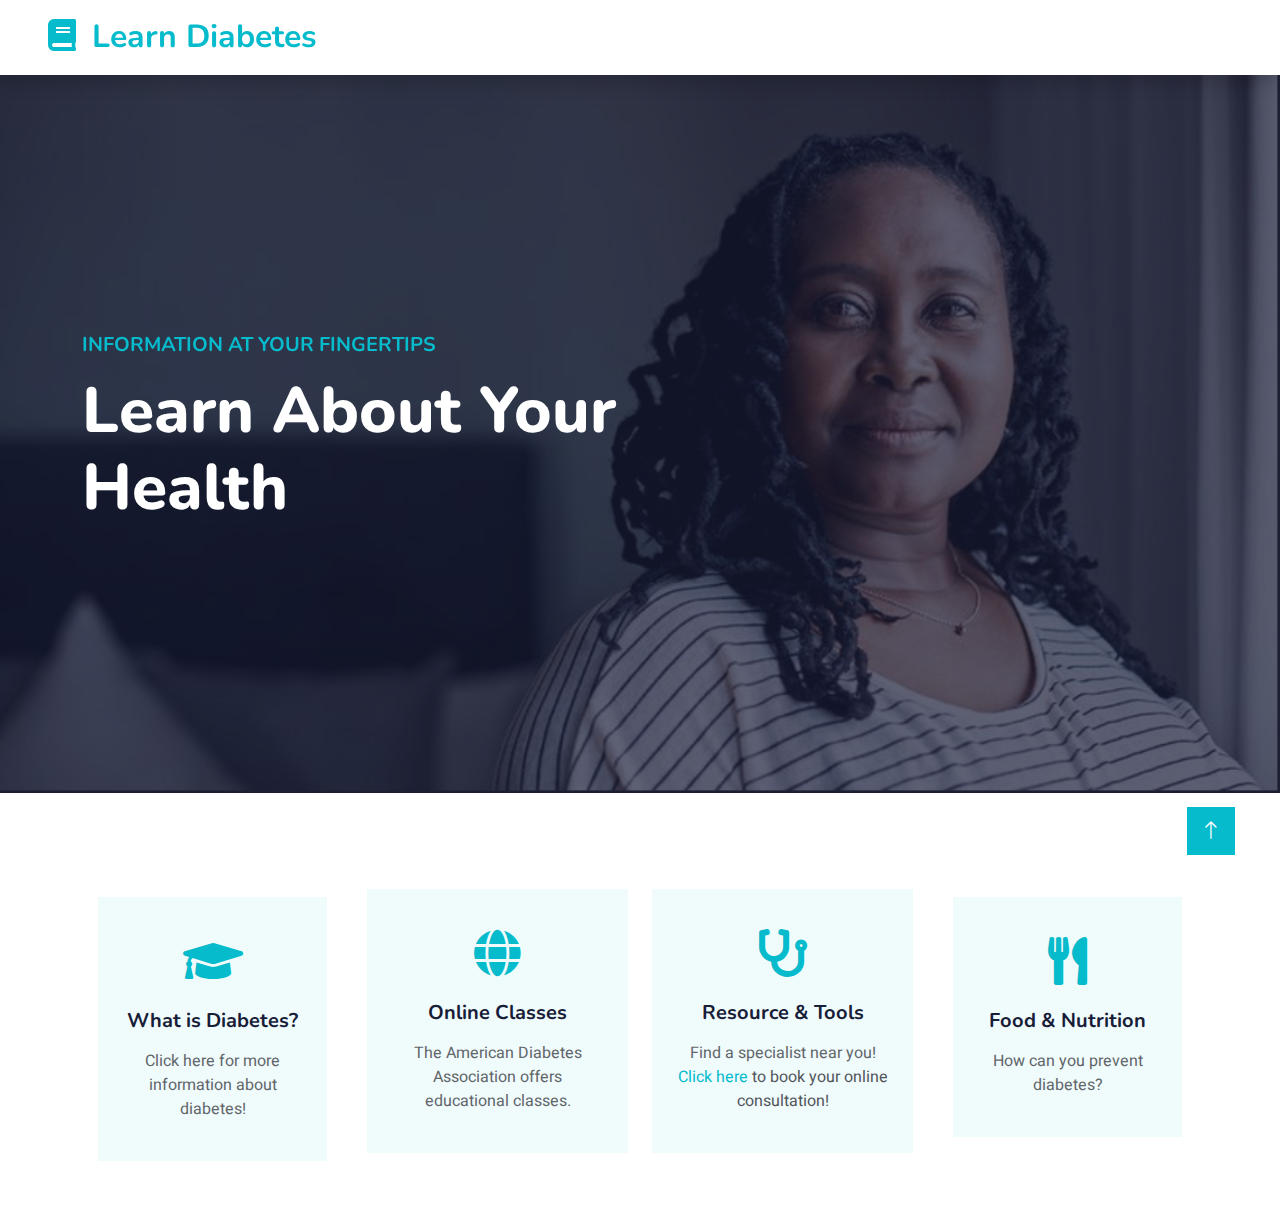
<file: index.html>
<!DOCTYPE html>
<html lang="en">

<head>
    <meta charset="utf-8">
    <title>Learn Diabetes</title>
    <meta content="width=device-width, initial-scale=1.0" name="viewport">
    <meta content="" name="keywords">
    <meta content="" name="description">

    <!-- Favicon -->
    <link href="img/favicon.ico" rel="icon">

    <!-- Google Web Fonts -->
    <link rel="preconnect" href="https://fonts.googleapis.com">
    <link rel="preconnect" href="https://fonts.gstatic.com" crossorigin>
    <link href="https://fonts.googleapis.com/css2?family=Heebo:wght@400;500;600&family=Nunito:wght@600;700;800&display=swap" rel="stylesheet">

    <!-- Icon Font Stylesheet -->
    <link href="https://cdnjs.cloudflare.com/ajax/libs/font-awesome/5.10.0/css/all.min.css" rel="stylesheet">
    <link href="https://cdn.jsdelivr.net/npm/bootstrap-icons@1.4.1/font/bootstrap-icons.css" rel="stylesheet">

    <!-- Libraries Stylesheet -->
    <link href="lib/animate/animate.min.css" rel="stylesheet">
    <link href="lib/owlcarousel/assets/owl.carousel.min.css" rel="stylesheet">

    <!-- Customized Bootstrap Stylesheet -->
    <link href="css/bootstrap.min.css" rel="stylesheet">

    <!-- Template Stylesheet -->
    <link href="css/style.css" rel="stylesheet">
</head>

<body>
    <!-- Spinner Start -->
    <div id="spinner" class="show bg-white position-fixed translate-middle w-100 vh-100 top-50 start-50 d-flex align-items-center justify-content-center">
        <div class="spinner-border text-primary" style="width: 3rem; height: 3rem;" role="status">
            <span class="sr-only">Loading...</span>
        </div>
    </div>
    <!-- Spinner End -->


    <!-- Navbar Start -->
    <nav class="navbar navbar-expand-lg bg-white navbar-light shadow sticky-top p-0">
        <a href="index.html" class="navbar-brand d-flex align-items-center px-4 px-lg-5">
            <h2 class="m-0 text-primary"><i class="fa fa-book me-3"></i>Learn Diabetes</h2>
        </a>
        <button type="button" class="navbar-toggler me-4" data-bs-toggle="collapse" data-bs-target="#navbarCollapse">
            <span class="navbar-toggler-icon"></span>
        </button>
    </nav>
    <!-- Navbar End -->


    <!-- Carousel Start -->
    <div class="container-fluid p-0 mb-5">
        <div class="owl-carousel header-carousel position-relative">
            <div class="position-relative">
                <img class="img-fluid" src="img/carousel-1.jpg" alt="">
                <div class="position-absolute top-0 start-0 w-100 h-100 d-flex align-items-center" style="background: rgba(24, 29, 56, .7);">
                    <div class="container">
                        <div class="row justify-content-start">
                            <div class="col-sm-10 col-lg-8">
                                <h5 class="text-primary text-uppercase mb-3 animated slideInDown">Information at your fingertips</h5>
                                <h1 class="display-3 text-white animated slideInDown">Learn About Your Health</h1>
                            </div>
                        </div>
                    </div>
                </div>
            </div>
        </div>
    </div>
    <!-- Carousel End -->


    <!-- Service Start -->
    <div class="container-xxl py-5">
        <div class="container">
            <div class="row g-4">
                <div class="col-lg-3 col-sm-6 wow fadeInUp" data-wow-delay="0.1s">
                    <a href="information.html" class="nav-item nav-link" style="color:#61666a">
                        <div class="service-item text-center pt-3">
                            <div class="p-4">
                                <i class="fa fa-3x fa-graduation-cap text-primary mb-4"></i>
                                <h5 class="mb-3">What is Diabetes?</h5>
                                <p>Click here for more information about diabetes!</p>
                            </div>
                        </div>
                    </a>
                </div>
                    <div class="col-lg-3 col-sm-6 wow fadeInUp" data-wow-delay="0.3s">
                        <a href="https://diabetes.org/tools-resources/diabetes-education-programs" style="color:#61666a"  target="_blank">
                            <div class="service-item text-center pt-3">
                            <div class="p-4">
                                <i class="fa fa-3x fa-globe text-primary mb-4"></i>
                                <h5 class="mb-3">Online Classes</h5>
                                <p>The American Diabetes Association offers educational classes.</p>
                            </div>
                        </div>
                        </a>
                    </div>
                <div class="col-lg-3 col-sm-6 wow fadeInUp" data-wow-delay="0.5s">
                    <a href="https://plushcare.com/diabetes-treatment-online/?utm_source=google&utm_medium=cpc&utm_campaign=LS_MVP_Conditions&utm_adgroup=Diabetes_BT&gad_source=1&gclid=CjwKCAjw_Na1BhAlEiwAM-dm7AC-tV9kMh9VbV5vqbGlE-g2tZ-A7j3Agcg2ovvyldP4eZ7UllDcvxoCvNIQAvD_BwE" style="color:#61666a"  target="_blank">
                        <div class="service-item text-center pt-3">
                            <div class="p-4">
                                <i class="fa fa-3x fa-solid fa-stethoscope text-primary mb-4"></i>
                                <h5 class="mb-3">Resource & Tools</h5>
                                <p>Find a specialist near you! <a href="https://plushcare.com/diabetes-treatment-online/?utm_source=google&utm_medium=cpc&utm_campaign=LS_MVP_Conditions&utm_adgroup=Diabetes_BT&gad_source=1&gclid=CjwKCAjw_Na1BhAlEiwAM-dm7AC-tV9kMh9VbV5vqbGlE-g2tZ-A7j3Agcg2ovvyldP4eZ7UllDcvxoCvNIQAvD_BwE"  target="_blank">Click here</a> to book your online consultation!</p>
                            </div>
                        </div>
                    </a>
                </div>
                <div class="col-lg-3 col-sm-6 wow fadeInUp" data-wow-delay="0.7s">
                    <a href="nutrition.html" class="nav-item nav-link" style="color:#61666a">
                        <div class="service-item text-center pt-3">
                            <div class="p-4">
                                <i class="fa fa-3x fa-utensils text-primary mb-4"></i>
                                <h5 class="mb-3">Food & Nutrition</h5>
                                <p>How can you prevent diabetes?</p>
                            </div>
                        </div>
                    </a>
                </div>
            </div>
        </div>
    </div>
    <!-- Service End -->

    <!-- Back to Top -->
    <a href="#" class="btn btn-lg btn-primary btn-lg-square back-to-top"><i class="bi bi-arrow-up"></i></a>


    <!-- JavaScript Libraries -->
    <script src="https://code.jquery.com/jquery-3.4.1.min.js"></script>
    <script src="https://cdn.jsdelivr.net/npm/bootstrap@5.0.0/dist/js/bootstrap.bundle.min.js"></script>
    <script src="lib/wow/wow.min.js"></script>
    <script src="lib/easing/easing.min.js"></script>
    <script src="lib/waypoints/waypoints.min.js"></script>
    <script src="lib/owlcarousel/owl.carousel.min.js"></script>

    <!-- Template Javascript -->
    <script src="js/main.js"></script>
</body>

</html>
</file>
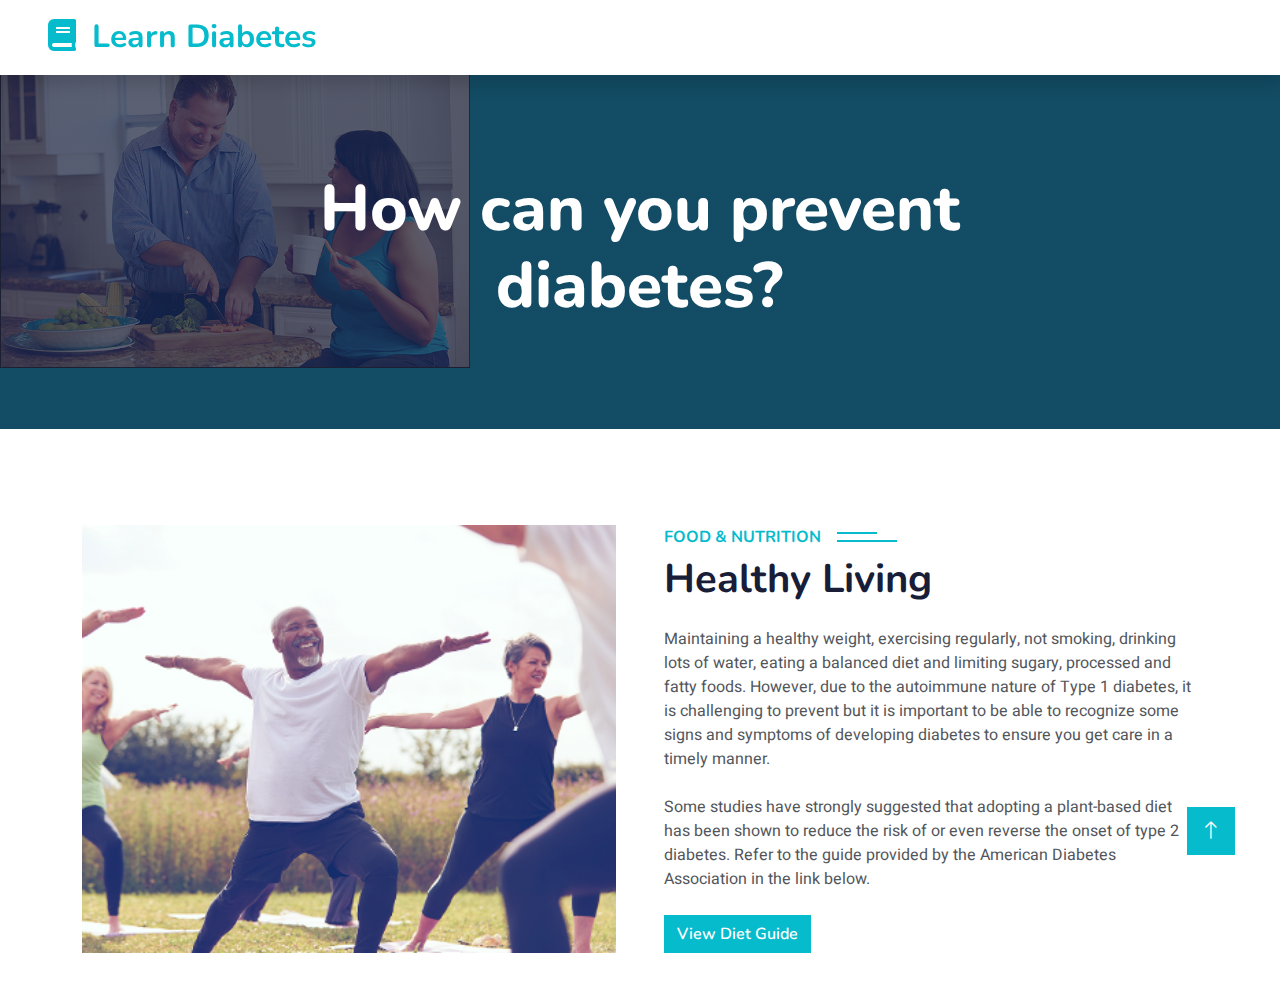
<file: about.html>
<!DOCTYPE html>
<html lang="en">

<head>
    <meta charset="utf-8">
    <title>Healthy Living</title>
    <meta content="width=device-width, initial-scale=1.0" name="viewport">
    <meta content="" name="keywords">
    <meta content="" name="description">

    <!-- Favicon -->
    <link href="img/favicon.ico" rel="icon">

    <!-- Google Web Fonts -->
    <link rel="preconnect" href="https://fonts.googleapis.com">
    <link rel="preconnect" href="https://fonts.gstatic.com" crossorigin>
    <link href="https://fonts.googleapis.com/css2?family=Heebo:wght@400;500;600&family=Nunito:wght@600;700;800&display=swap" rel="stylesheet">

    <!-- Icon Font Stylesheet -->
    <link href="https://cdnjs.cloudflare.com/ajax/libs/font-awesome/5.10.0/css/all.min.css" rel="stylesheet">
    <link href="https://cdn.jsdelivr.net/npm/bootstrap-icons@1.4.1/font/bootstrap-icons.css" rel="stylesheet">

    <!-- Libraries Stylesheet -->
    <link href="lib/animate/animate.min.css" rel="stylesheet">
    <link href="lib/owlcarousel/assets/owl.carousel.min.css" rel="stylesheet">

    <!-- Customized Bootstrap Stylesheet -->
    <link href="css/bootstrap.min.css" rel="stylesheet">

    <!-- Template Stylesheet -->
    <link href="css/style.css" rel="stylesheet">
</head>

<body>
<!-- Spinner Start -->
<div id="spinner" class="show bg-white position-fixed translate-middle w-100 vh-100 top-50 start-50 d-flex align-items-center justify-content-center">
    <div class="spinner-border text-primary" style="width: 3rem; height: 3rem;" role="status">
        <span class="sr-only">Loading...</span>
    </div>
</div>
<!-- Spinner End -->

<!-- Navbar Start -->
<nav class="navbar navbar-expand-lg bg-white navbar-light shadow sticky-top p-0">
    <a href="index.html" class="navbar-brand d-flex align-items-center px-4 px-lg-5">
        <h2 class="m-0 text-primary"><i class="fa fa-book me-3"></i>Learn Diabetes</h2>
    </a>
    <button type="button" class="navbar-toggler me-4" data-bs-toggle="collapse" data-bs-target="#navbarCollapse">
        <span class="navbar-toggler-icon"></span>
    </button>
</nav>
<!-- Navbar End -->

<!-- Header Start -->
<div class="container-fluid bg-primary py-5 mb-5 page-header">
    <div class="container py-5">
        <div class="row justify-content-center">
            <div class="col-lg-10 text-center">
                <h1 class="display-3 text-white animated slideInDown">How can you prevent diabetes?</h1>
            </div>
        </div>
    </div>
</div>

<!-- About Start -->
<div class="container-xxl py-5">
    <div class="container">
        <div class="row g-5">
            <div class="col-lg-6 wow fadeInUp" data-wow-delay="0.1s" style="min-height: 400px;">
                <div class="position-relative h-100">
                    <img class="img-fluid position-absolute w-100 h-100" src="img/yoga.jpg" alt="" style="object-fit: cover;">
                </div>
            </div>
            <div class="col-lg-6 wow fadeInUp" data-wow-delay="0.3s">
                <h6 class="section-title bg-white text-start text-primary pe-3">Food & Nutrition</h6>
                <h1 class="mb-4">Healthy Living</h1>
                <p class="mb-4">Maintaining a healthy weight, exercising regularly, not smoking, drinking lots of water, eating a balanced diet and limiting sugary, processed and fatty foods. However, due to the autoimmune nature of Type 1 diabetes, it is challenging to prevent but it is important to be able to recognize some signs and symptoms of developing diabetes to ensure you get care in a timely manner. </p>
                <p class="mb-4">Some studies have strongly suggested that adopting a plant-based diet has been shown to reduce the risk of or even reverse the onset of type 2 diabetes. Refer to the guide provided by the American Diabetes Association in the link below.</p>

                <!-- Button to trigger modal -->
                <button type="button" class="btn btn-primary" data-bs-toggle="modal" data-bs-target="#helloModal">
                    View Diet Guide
                </button>
            </div>
        </div>
    </div>
</div>
<!-- About End -->

<!-- Diet Modal -->
<div class="modal fade" id="helloModal" tabindex="-1" aria-labelledby="helloModalLabel" aria-hidden="true">
    <div class="modal-dialog">
        <div class="modal-content">
            <div class="modal-header">
                <h5 class="modal-title" id="helloModalLabel">Diet Guide</h5>
                <button type="button" class="btn-close" data-bs-dismiss="modal" aria-label="Close"></button>
            </div>
            <div class="modal-body">
                <img class="img-fluid" src="img/menu.jpg" alt="" style="width:500px; height: 500px">
            </div>
            <div class="modal-footer">
                <button type="button" class="btn btn-secondary" data-bs-dismiss="modal">Close</button>
            </div>
        </div>
    </div>
</div>

<!-- Back to Top -->
<a href="#" class="btn btn-lg btn-primary btn-lg-square back-to-top"><i class="bi bi-arrow-up"></i></a>

<!-- JavaScript Libraries -->
<script src="https://code.jquery.com/jquery-3.4.1.min.js"></script>
<script src="https://cdn.jsdelivr.net/npm/bootstrap@5.0.0/dist/js/bootstrap.bundle.min.js"></script>
<script src="lib/wow/wow.min.js"></script>
<script src="lib/easing/easing.min.js"></script>
<script src="lib/waypoints/waypoints.min.js"></script>
<script src="lib/owlcarousel/owl.carousel.min.js"></script>

<!-- Template Javascript -->
<script src="js/main.js"></script>
</body>

</html>
</file>
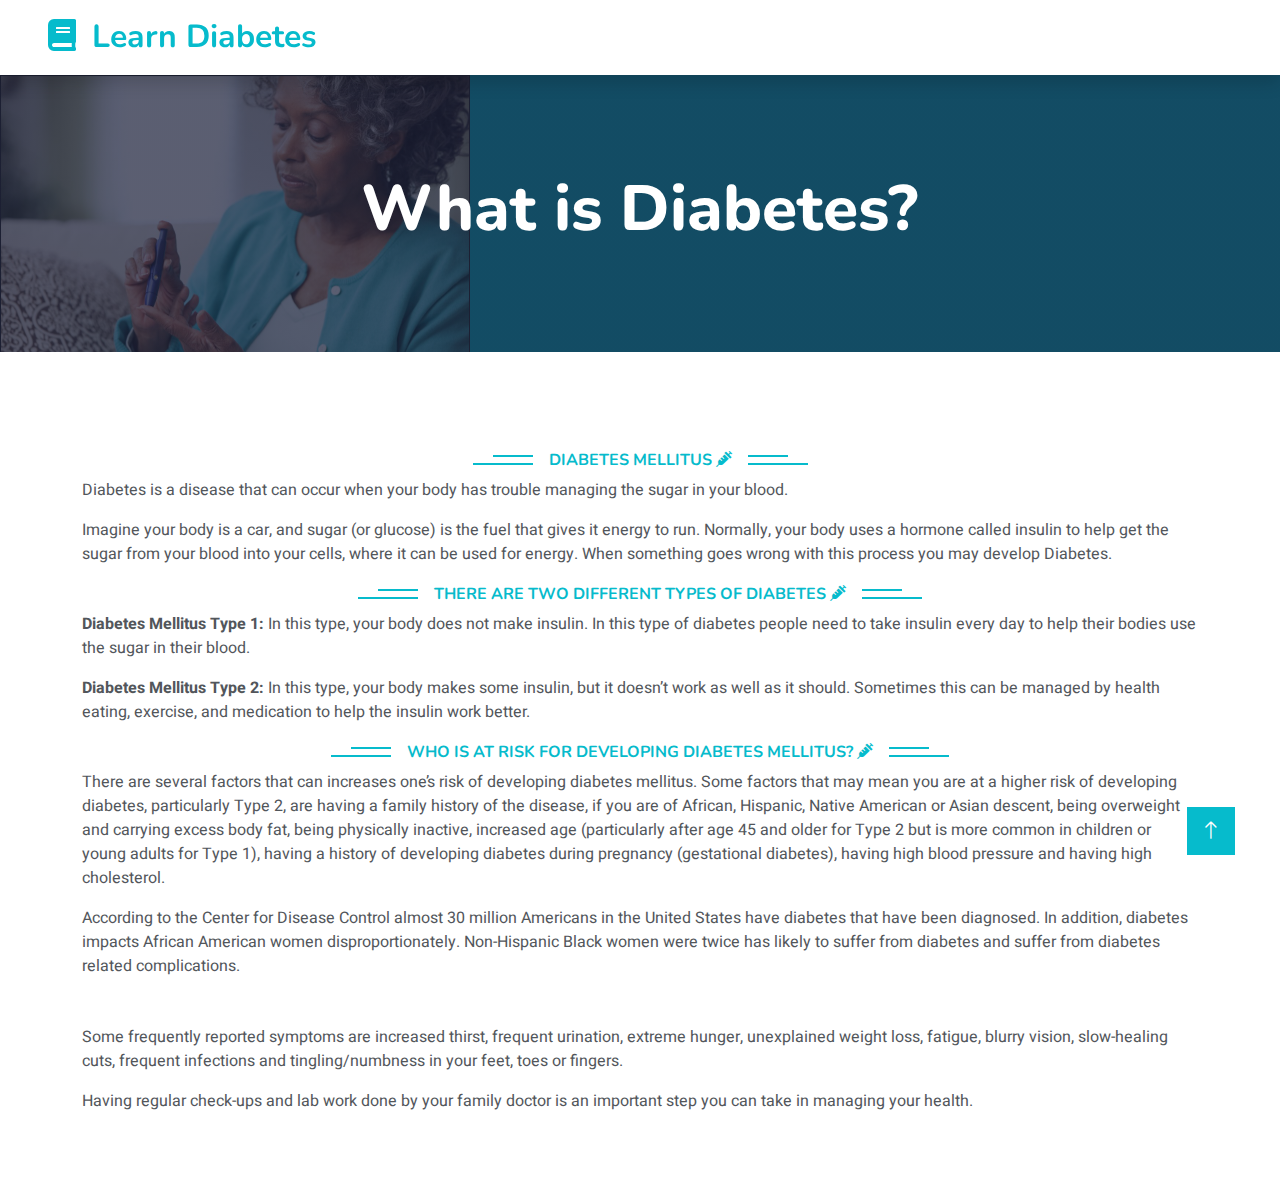
<file: contact.html>
<!DOCTYPE html>
<html lang="en">

<head>
    <meta charset="utf-8">
    <title>What is Diabetes?</title>
    <meta content="width=device-width, initial-scale=1.0" name="viewport">
    <meta content="" name="keywords">
    <meta content="" name="description">

    <!-- Favicon -->
    <link href="img/favicon.ico" rel="icon">

    <!-- Google Web Fonts -->
    <link rel="preconnect" href="https://fonts.googleapis.com">
    <link rel="preconnect" href="https://fonts.gstatic.com" crossorigin>
    <link href="https://fonts.googleapis.com/css2?family=Heebo:wght@400;500;600&family=Nunito:wght@600;700;800&display=swap" rel="stylesheet">

    <!-- Icon Font Stylesheet -->
    <link href="https://cdnjs.cloudflare.com/ajax/libs/font-awesome/5.10.0/css/all.min.css" rel="stylesheet">
    <link href="https://cdn.jsdelivr.net/npm/bootstrap-icons@1.4.1/font/bootstrap-icons.css" rel="stylesheet">

    <!-- Libraries Stylesheet -->
    <link href="lib/animate/animate.min.css" rel="stylesheet">
    <link href="lib/owlcarousel/assets/owl.carousel.min.css" rel="stylesheet">

    <!-- Customized Bootstrap Stylesheet -->
    <link href="css/bootstrap.min.css" rel="stylesheet">

    <!-- Template Stylesheet -->
    <link href="css/style.css" rel="stylesheet">
</head>

<body>
    <!-- Spinner Start -->
    <div id="spinner" class="show bg-white position-fixed translate-middle w-100 vh-100 top-50 start-50 d-flex align-items-center justify-content-center">
        <div class="spinner-border text-primary" style="width: 3rem; height: 3rem;" role="status">
            <span class="sr-only">Loading...</span>
        </div>
    </div>
    <!-- Spinner End -->

    <nav class="navbar navbar-expand-lg bg-white navbar-light shadow sticky-top p-0">
        <a href="index.html" class="navbar-brand d-flex align-items-center px-4 px-lg-5">
            <h2 class="m-0 text-primary"><i class="fa fa-book me-3"></i>Learn Diabetes</h2>
        </a>
        <button type="button" class="navbar-toggler me-4" data-bs-toggle="collapse" data-bs-target="#navbarCollapse">
            <span class="navbar-toggler-icon"></span>
        </button>
        <div class="collapse navbar-collapse" id="navbarCollapse">
        </div>
    </nav>

    <!-- Header Start -->
    <div class="container-fluid bg-primary py-5 mb-5 lady-header">
        <div class="container py-5">
            <div class="row justify-content-center">
                <div class="col-lg-10 text-center">
                    <h1 class="display-3 text-white animated slideInDown">What is Diabetes?</h1>
                </div>
            </div>
        </div>
    </div>
    <!-- Header End -->


    <!-- Contact Start -->
    <div class="container-xxl py-5">
        <div class="container">
            <div class="text-center wow fadeInUp" data-wow-delay="0.1s">
                <h6 class="section-title bg-white text-center text-primary px-3">Diabetes Mellitus <i class="fa fa-solid fa-syringe"></i></h6>
            </div>
            <div class="row g-4">
                <div class="col-lg-12 col-md-12 wow fadeInUp" data-wow-delay="0.1s">
                    <p>Diabetes is a disease that can occur when your body has trouble managing the sugar in your blood.</p>
                    <p>Imagine your body is a car, and sugar (or glucose) is the fuel that gives it energy to run. Normally, your body uses a hormone called insulin to help get the sugar from your blood into your cells, where it can be used for energy. When something goes wrong with this process you may develop Diabetes.</p>
                    <div class="text-center wow fadeInUp" data-wow-delay="0.1s">
                        <h6 class="section-title bg-white text-center text-primary px-3">There are two different types of Diabetes <i class="fa fa-solid fa-syringe"></i></h6>
                    </div>
                    <p><b>Diabetes Mellitus Type 1:</b> In this type, your body does not make insulin. In this type of diabetes people need to take insulin every day to help their bodies use the sugar in their blood.</p>
                    <p><b>Diabetes Mellitus Type 2:</b> In this type, your body makes some insulin, but it doesn’t work as well as it should. Sometimes this can be managed by health eating, exercise, and medication to help the insulin work better.</p>
                    <div class="text-center wow fadeInUp" data-wow-delay="0.1s">
                        <h6 class="section-title bg-white text-center text-primary px-3">Who is at risk for developing diabetes mellitus? <i class="fa fa-solid fa-syringe"></i></h6>
                    </div>
                    <p>There are several factors that can increases one’s risk of developing diabetes mellitus. Some factors that may mean you are at a  higher risk of developing diabetes, particularly Type 2, are having a family history of the disease,  if you are of African, Hispanic, Native American or Asian descent, being overweight and carrying excess body fat, being physically inactive, increased age (particularly after age 45 and older for Type 2 but is more common in children or young adults for Type 1), having a history of developing diabetes during pregnancy (gestational diabetes), having high blood pressure and having high cholesterol.</p>
                    <p>According to the Center for Disease Control almost 30 million Americans in the United States have diabetes that have been diagnosed. In addition, diabetes impacts African American women disproportionately. Non-Hispanic Black women were twice has likely to suffer from diabetes and suffer from diabetes related complications.  </p>
                    <div class="text-center wow fadeInUp" data-wow-delay="0.1s">
                        <h6 class="section-title bg-white text-center text-primary px-3">Signs and Symptoms <i class="fa fa-solid fa-syringe"></i></h6>
                    </div>
                    <p>
                        Some frequently reported symptoms are increased thirst, frequent urination, extreme hunger, unexplained weight loss, fatigue, blurry vision, slow-healing cuts, frequent infections and tingling/numbness in your feet, toes or fingers.
                    </p>
                    <p>Having regular check-ups and lab work done by your family doctor is an important step you can take in managing your health.</p>
                </div>
            </div>
        </div>
    </div>
    <!-- Contact End -->

    <!-- Back to Top -->
    <a href="#" class="btn btn-lg btn-primary btn-lg-square back-to-top"><i class="bi bi-arrow-up"></i></a>


    <!-- JavaScript Libraries -->
    <script src="https://code.jquery.com/jquery-3.4.1.min.js"></script>
    <script src="https://cdn.jsdelivr.net/npm/bootstrap@5.0.0/dist/js/bootstrap.bundle.min.js"></script>
    <script src="lib/wow/wow.min.js"></script>
    <script src="lib/easing/easing.min.js"></script>
    <script src="lib/waypoints/waypoints.min.js"></script>
    <script src="lib/owlcarousel/owl.carousel.min.js"></script>

    <!-- Template Javascript -->
    <script src="js/main.js"></script>
</body>

</html>
</file>
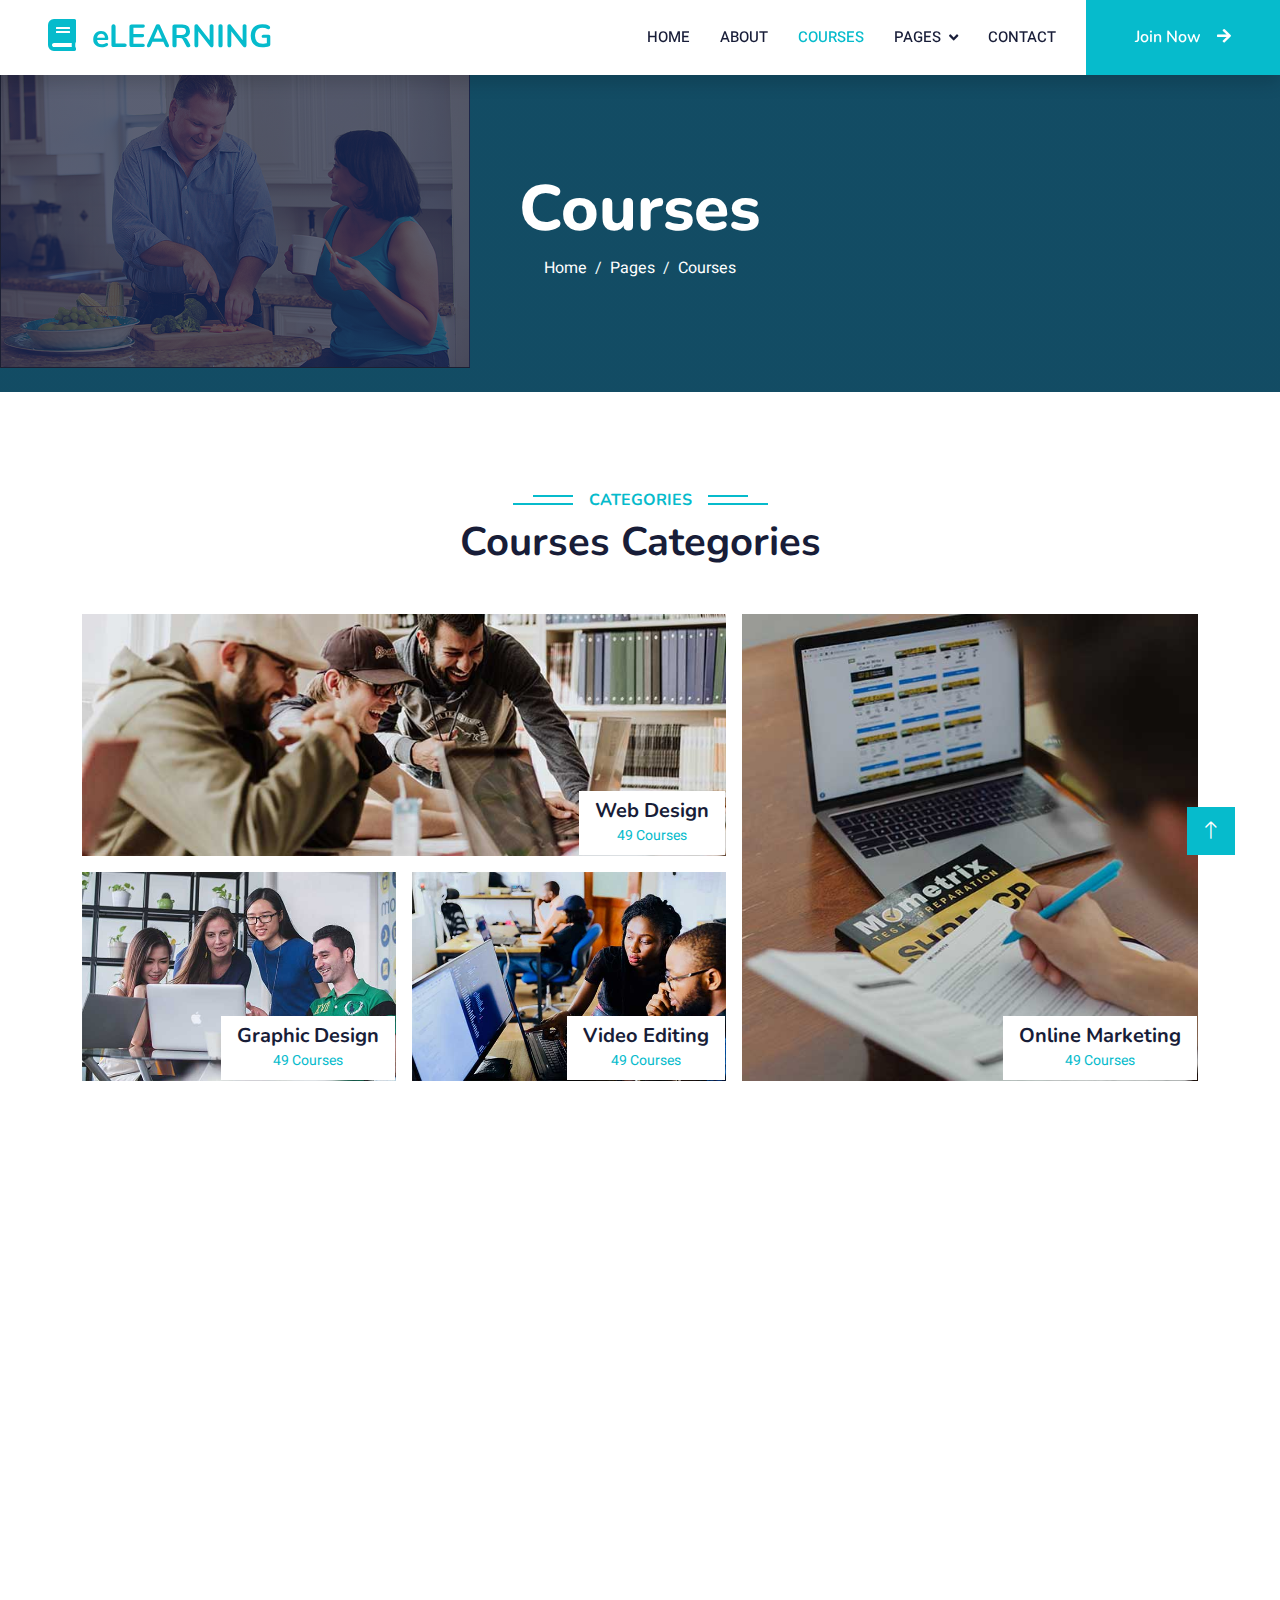
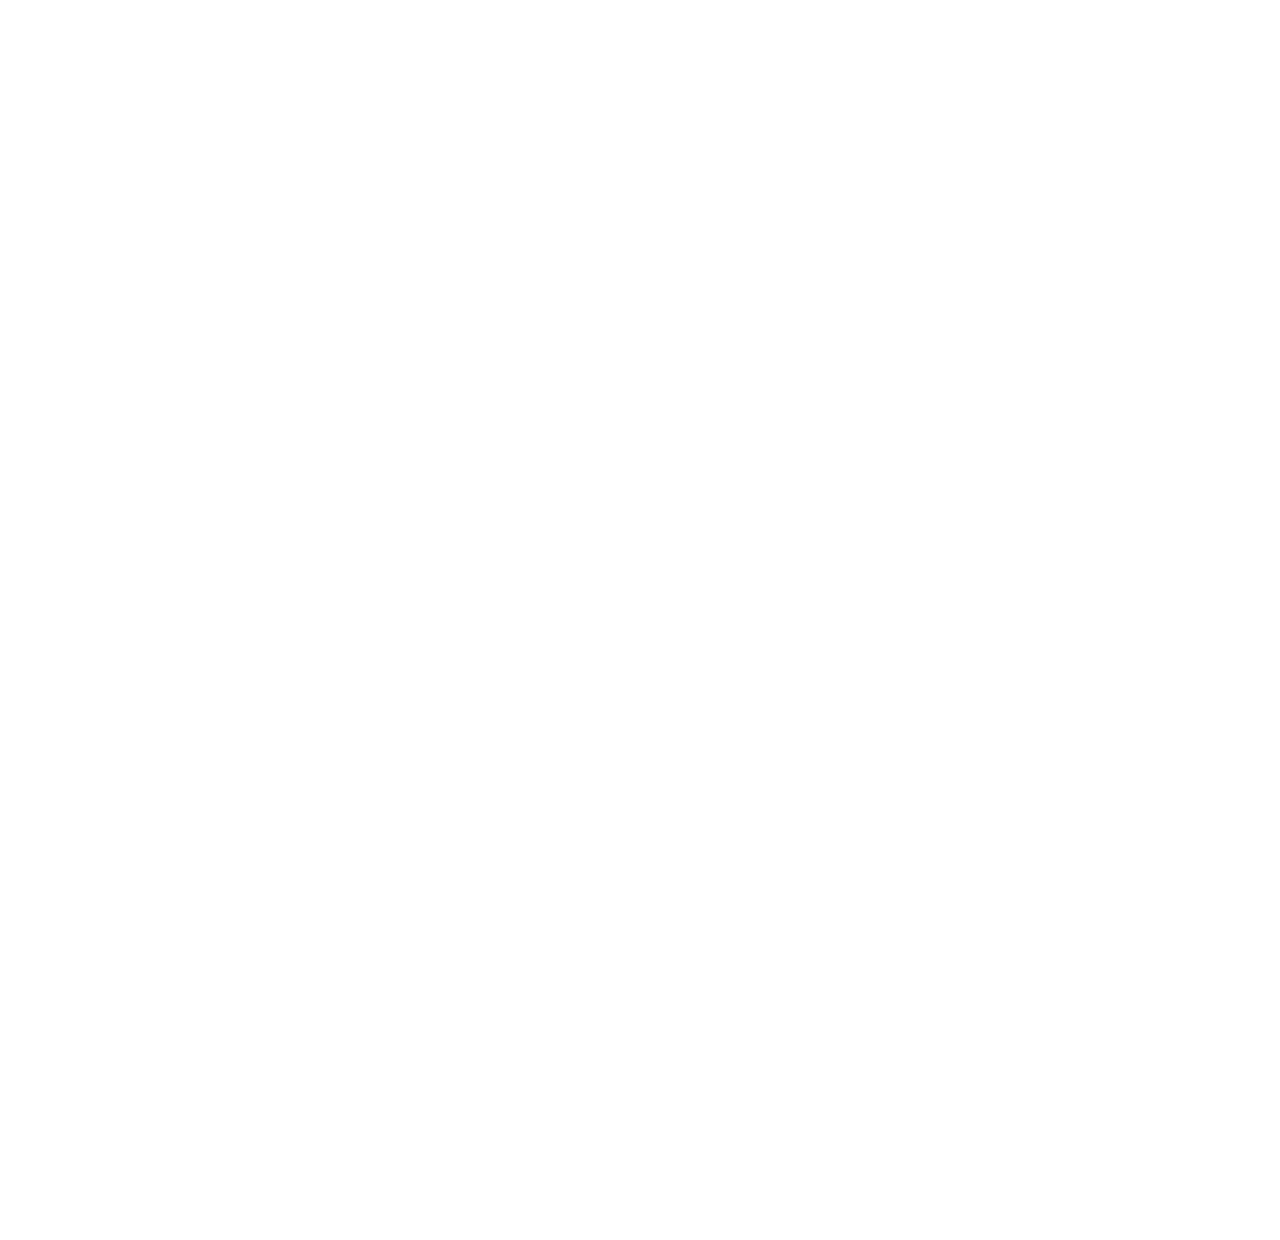
<file: courses.html>
<!DOCTYPE html>
<html lang="en">

<head>
    <meta charset="utf-8">
    <title>eLEARNING - eLearning HTML Template</title>
    <meta content="width=device-width, initial-scale=1.0" name="viewport">
    <meta content="" name="keywords">
    <meta content="" name="description">

    <!-- Favicon -->
    <link href="img/favicon.ico" rel="icon">

    <!-- Google Web Fonts -->
    <link rel="preconnect" href="https://fonts.googleapis.com">
    <link rel="preconnect" href="https://fonts.gstatic.com" crossorigin>
    <link href="https://fonts.googleapis.com/css2?family=Heebo:wght@400;500;600&family=Nunito:wght@600;700;800&display=swap" rel="stylesheet">

    <!-- Icon Font Stylesheet -->
    <link href="https://cdnjs.cloudflare.com/ajax/libs/font-awesome/5.10.0/css/all.min.css" rel="stylesheet">
    <link href="https://cdn.jsdelivr.net/npm/bootstrap-icons@1.4.1/font/bootstrap-icons.css" rel="stylesheet">

    <!-- Libraries Stylesheet -->
    <link href="lib/animate/animate.min.css" rel="stylesheet">
    <link href="lib/owlcarousel/assets/owl.carousel.min.css" rel="stylesheet">

    <!-- Customized Bootstrap Stylesheet -->
    <link href="css/bootstrap.min.css" rel="stylesheet">

    <!-- Template Stylesheet -->
    <link href="css/style.css" rel="stylesheet">
</head>

<body>
    <!-- Spinner Start -->
    <div id="spinner" class="show bg-white position-fixed translate-middle w-100 vh-100 top-50 start-50 d-flex align-items-center justify-content-center">
        <div class="spinner-border text-primary" style="width: 3rem; height: 3rem;" role="status">
            <span class="sr-only">Loading...</span>
        </div>
    </div>
    <!-- Spinner End -->


    <!-- Navbar Start -->
    <nav class="navbar navbar-expand-lg bg-white navbar-light shadow sticky-top p-0">
        <a href="index.html" class="navbar-brand d-flex align-items-center px-4 px-lg-5">
            <h2 class="m-0 text-primary"><i class="fa fa-book me-3"></i>eLEARNING</h2>
        </a>
        <button type="button" class="navbar-toggler me-4" data-bs-toggle="collapse" data-bs-target="#navbarCollapse">
            <span class="navbar-toggler-icon"></span>
        </button>
        <div class="collapse navbar-collapse" id="navbarCollapse">
            <div class="navbar-nav ms-auto p-4 p-lg-0">
                <a href="index.html" class="nav-item nav-link">Home</a>
                <a href="nutrition.html" class="nav-item nav-link">About</a>
                <a href="courses.html" class="nav-item nav-link active">Courses</a>
                <div class="nav-item dropdown">
                    <a href="#" class="nav-link dropdown-toggle" data-bs-toggle="dropdown">Pages</a>
                    <div class="dropdown-menu fade-down m-0">
                        <a href="team.html" class="dropdown-item">Our Team</a>
                        <a href="testimonial.html" class="dropdown-item">Testimonial</a>
                        <a href="404.html" class="dropdown-item">404 Page</a>
                    </div>
                </div>
                <a href="information.html" class="nav-item nav-link">Contact</a>
            </div>
            <a href="" class="btn btn-primary py-4 px-lg-5 d-none d-lg-block">Join Now<i class="fa fa-arrow-right ms-3"></i></a>
        </div>
    </nav>
    <!-- Navbar End -->


    <!-- Header Start -->
    <div class="container-fluid bg-primary py-5 mb-5 page-header">
        <div class="container py-5">
            <div class="row justify-content-center">
                <div class="col-lg-10 text-center">
                    <h1 class="display-3 text-white animated slideInDown">Courses</h1>
                    <nav aria-label="breadcrumb">
                        <ol class="breadcrumb justify-content-center">
                            <li class="breadcrumb-item"><a class="text-white" href="#">Home</a></li>
                            <li class="breadcrumb-item"><a class="text-white" href="#">Pages</a></li>
                            <li class="breadcrumb-item text-white active" aria-current="page">Courses</li>
                        </ol>
                    </nav>
                </div>
            </div>
        </div>
    </div>
    <!-- Header End -->


    <!-- Categories Start -->
    <div class="container-xxl py-5 category">
        <div class="container">
            <div class="text-center wow fadeInUp" data-wow-delay="0.1s">
                <h6 class="section-title bg-white text-center text-primary px-3">Categories</h6>
                <h1 class="mb-5">Courses Categories</h1>
            </div>
            <div class="row g-3">
                <div class="col-lg-7 col-md-6">
                    <div class="row g-3">
                        <div class="col-lg-12 col-md-12 wow zoomIn" data-wow-delay="0.1s">
                            <a class="position-relative d-block overflow-hidden" href="">
                                <img class="img-fluid" src="img/cat-1.jpg" alt="">
                                <div class="bg-white text-center position-absolute bottom-0 end-0 py-2 px-3" style="margin: 1px;">
                                    <h5 class="m-0">Web Design</h5>
                                    <small class="text-primary">49 Courses</small>
                                </div>
                            </a>
                        </div>
                        <div class="col-lg-6 col-md-12 wow zoomIn" data-wow-delay="0.3s">
                            <a class="position-relative d-block overflow-hidden" href="">
                                <img class="img-fluid" src="img/cat-2.jpg" alt="">
                                <div class="bg-white text-center position-absolute bottom-0 end-0 py-2 px-3" style="margin: 1px;">
                                    <h5 class="m-0">Graphic Design</h5>
                                    <small class="text-primary">49 Courses</small>
                                </div>
                            </a>
                        </div>
                        <div class="col-lg-6 col-md-12 wow zoomIn" data-wow-delay="0.5s">
                            <a class="position-relative d-block overflow-hidden" href="">
                                <img class="img-fluid" src="img/cat-3.jpg" alt="">
                                <div class="bg-white text-center position-absolute bottom-0 end-0 py-2 px-3" style="margin: 1px;">
                                    <h5 class="m-0">Video Editing</h5>
                                    <small class="text-primary">49 Courses</small>
                                </div>
                            </a>
                        </div>
                    </div>
                </div>
                <div class="col-lg-5 col-md-6 wow zoomIn" data-wow-delay="0.7s" style="min-height: 350px;">
                    <a class="position-relative d-block h-100 overflow-hidden" href="">
                        <img class="img-fluid position-absolute w-100 h-100" src="img/cat-4.jpg" alt="" style="object-fit: cover;">
                        <div class="bg-white text-center position-absolute bottom-0 end-0 py-2 px-3" style="margin:  1px;">
                            <h5 class="m-0">Online Marketing</h5>
                            <small class="text-primary">49 Courses</small>
                        </div>
                    </a>
                </div>
            </div>
        </div>
    </div>
    <!-- Categories Start -->


    <!-- Courses Start -->
    <div class="container-xxl py-5">
        <div class="container">
            <div class="text-center wow fadeInUp" data-wow-delay="0.1s">
                <h6 class="section-title bg-white text-center text-primary px-3">Courses</h6>
                <h1 class="mb-5">Popular Courses</h1>
            </div>
            <div class="row g-4 justify-content-center">
                <div class="col-lg-4 col-md-6 wow fadeInUp" data-wow-delay="0.1s">
                    <div class="course-item bg-light">
                        <div class="position-relative overflow-hidden">
                            <img class="img-fluid" src="img/course-1.jpg" alt="">
                            <div class="w-100 d-flex justify-content-center position-absolute bottom-0 start-0 mb-4">
                                <a href="#" class="flex-shrink-0 btn btn-sm btn-primary px-3 border-end" style="border-radius: 30px 0 0 30px;">Read More</a>
                                <a href="#" class="flex-shrink-0 btn btn-sm btn-primary px-3" style="border-radius: 0 30px 30px 0;">Join Now</a>
                            </div>
                        </div>
                        <div class="text-center p-4 pb-0">
                            <h3 class="mb-0">$149.00</h3>
                            <div class="mb-3">
                                <small class="fa fa-star text-primary"></small>
                                <small class="fa fa-star text-primary"></small>
                                <small class="fa fa-star text-primary"></small>
                                <small class="fa fa-star text-primary"></small>
                                <small class="fa fa-star text-primary"></small>
                                <small>(123)</small>
                            </div>
                            <h5 class="mb-4">Web Design & Development Course for Beginners</h5>
                        </div>
                        <div class="d-flex border-top">
                            <small class="flex-fill text-center border-end py-2"><i class="fa fa-user-tie text-primary me-2"></i>John Doe</small>
                            <small class="flex-fill text-center border-end py-2"><i class="fa fa-clock text-primary me-2"></i>1.49 Hrs</small>
                            <small class="flex-fill text-center py-2"><i class="fa fa-user text-primary me-2"></i>30 Students</small>
                        </div>
                    </div>
                </div>
                <div class="col-lg-4 col-md-6 wow fadeInUp" data-wow-delay="0.3s">
                    <div class="course-item bg-light">
                        <div class="position-relative overflow-hidden">
                            <img class="img-fluid" src="img/course-2.jpg" alt="">
                            <div class="w-100 d-flex justify-content-center position-absolute bottom-0 start-0 mb-4">
                                <a href="#" class="flex-shrink-0 btn btn-sm btn-primary px-3 border-end" style="border-radius: 30px 0 0 30px;">Read More</a>
                                <a href="#" class="flex-shrink-0 btn btn-sm btn-primary px-3" style="border-radius: 0 30px 30px 0;">Join Now</a>
                            </div>
                        </div>
                        <div class="text-center p-4 pb-0">
                            <h3 class="mb-0">$149.00</h3>
                            <div class="mb-3">
                                <small class="fa fa-star text-primary"></small>
                                <small class="fa fa-star text-primary"></small>
                                <small class="fa fa-star text-primary"></small>
                                <small class="fa fa-star text-primary"></small>
                                <small class="fa fa-star text-primary"></small>
                                <small>(123)</small>
                            </div>
                            <h5 class="mb-4">Web Design & Development Course for Beginners</h5>
                        </div>
                        <div class="d-flex border-top">
                            <small class="flex-fill text-center border-end py-2"><i class="fa fa-user-tie text-primary me-2"></i>John Doe</small>
                            <small class="flex-fill text-center border-end py-2"><i class="fa fa-clock text-primary me-2"></i>1.49 Hrs</small>
                            <small class="flex-fill text-center py-2"><i class="fa fa-user text-primary me-2"></i>30 Students</small>
                        </div>
                    </div>
                </div>
                <div class="col-lg-4 col-md-6 wow fadeInUp" data-wow-delay="0.5s">
                    <div class="course-item bg-light">
                        <div class="position-relative overflow-hidden">
                            <img class="img-fluid" src="img/course-3.jpg" alt="">
                            <div class="w-100 d-flex justify-content-center position-absolute bottom-0 start-0 mb-4">
                                <a href="#" class="flex-shrink-0 btn btn-sm btn-primary px-3 border-end" style="border-radius: 30px 0 0 30px;">Read More</a>
                                <a href="#" class="flex-shrink-0 btn btn-sm btn-primary px-3" style="border-radius: 0 30px 30px 0;">Join Now</a>
                            </div>
                        </div>
                        <div class="text-center p-4 pb-0">
                            <h3 class="mb-0">$149.00</h3>
                            <div class="mb-3">
                                <small class="fa fa-star text-primary"></small>
                                <small class="fa fa-star text-primary"></small>
                                <small class="fa fa-star text-primary"></small>
                                <small class="fa fa-star text-primary"></small>
                                <small class="fa fa-star text-primary"></small>
                                <small>(123)</small>
                            </div>
                            <h5 class="mb-4">Web Design & Development Course for Beginners</h5>
                        </div>
                        <div class="d-flex border-top">
                            <small class="flex-fill text-center border-end py-2"><i class="fa fa-user-tie text-primary me-2"></i>John Doe</small>
                            <small class="flex-fill text-center border-end py-2"><i class="fa fa-clock text-primary me-2"></i>1.49 Hrs</small>
                            <small class="flex-fill text-center py-2"><i class="fa fa-user text-primary me-2"></i>30 Students</small>
                        </div>
                    </div>
                </div>
            </div>
        </div>
    </div>
    <!-- Courses End -->


    <!-- Testimonial Start -->
    <div class="container-xxl py-5 wow fadeInUp" data-wow-delay="0.1s">
        <div class="container">
            <div class="text-center">
                <h6 class="section-title bg-white text-center text-primary px-3">Testimonial</h6>
                <h1 class="mb-5">Our Students Say!</h1>
            </div>
            <div class="owl-carousel testimonial-carousel position-relative">
                <div class="testimonial-item text-center">
                    <img class="border rounded-circle p-2 mx-auto mb-3" src="img/testimonial-1.jpg" style="width: 80px; height: 80px;">
                    <h5 class="mb-0">Client Name</h5>
                    <p>Profession</p>
                    <div class="testimonial-text bg-light text-center p-4">
                    <p class="mb-0">Tempor erat elitr rebum at clita. Diam dolor diam ipsum sit diam amet diam et eos. Clita erat ipsum et lorem et sit.</p>
                    </div>
                </div>
                <div class="testimonial-item text-center">
                    <img class="border rounded-circle p-2 mx-auto mb-3" src="img/testimonial-2.jpg" style="width: 80px; height: 80px;">
                    <h5 class="mb-0">Client Name</h5>
                    <p>Profession</p>
                    <div class="testimonial-text bg-light text-center p-4">
                    <p class="mb-0">Tempor erat elitr rebum at clita. Diam dolor diam ipsum sit diam amet diam et eos. Clita erat ipsum et lorem et sit.</p>
                    </div>
                </div>
                <div class="testimonial-item text-center">
                    <img class="border rounded-circle p-2 mx-auto mb-3" src="img/testimonial-3.jpg" style="width: 80px; height: 80px;">
                    <h5 class="mb-0">Client Name</h5>
                    <p>Profession</p>
                    <div class="testimonial-text bg-light text-center p-4">
                    <p class="mb-0">Tempor erat elitr rebum at clita. Diam dolor diam ipsum sit diam amet diam et eos. Clita erat ipsum et lorem et sit.</p>
                    </div>
                </div>
                <div class="testimonial-item text-center">
                    <img class="border rounded-circle p-2 mx-auto mb-3" src="img/testimonial-4.jpg" style="width: 80px; height: 80px;">
                    <h5 class="mb-0">Client Name</h5>
                    <p>Profession</p>
                    <div class="testimonial-text bg-light text-center p-4">
                    <p class="mb-0">Tempor erat elitr rebum at clita. Diam dolor diam ipsum sit diam amet diam et eos. Clita erat ipsum et lorem et sit.</p>
                    </div>
                </div>
            </div>
        </div>
    </div>
    <!-- Testimonial End -->
        

    <!-- Footer Start -->
    <div class="container-fluid bg-dark text-light footer pt-5 mt-5 wow fadeIn" data-wow-delay="0.1s">
        <div class="container py-5">
            <div class="row g-5">
                <div class="col-lg-3 col-md-6">
                    <h4 class="text-white mb-3">Quick Link</h4>
                    <a class="btn btn-link" href="">About Us</a>
                    <a class="btn btn-link" href="">Contact Us</a>
                    <a class="btn btn-link" href="">Privacy Policy</a>
                    <a class="btn btn-link" href="">Terms & Condition</a>
                    <a class="btn btn-link" href="">FAQs & Help</a>
                </div>
                <div class="col-lg-3 col-md-6">
                    <h4 class="text-white mb-3">Contact</h4>
                    <p class="mb-2"><i class="fa fa-map-marker-alt me-3"></i>123 Street, New York, USA</p>
                    <p class="mb-2"><i class="fa fa-phone-alt me-3"></i>+012 345 67890</p>
                    <p class="mb-2"><i class="fa fa-envelope me-3"></i>info@example.com</p>
                    <div class="d-flex pt-2">
                        <a class="btn btn-outline-light btn-social" href=""><i class="fab fa-twitter"></i></a>
                        <a class="btn btn-outline-light btn-social" href=""><i class="fab fa-facebook-f"></i></a>
                        <a class="btn btn-outline-light btn-social" href=""><i class="fab fa-youtube"></i></a>
                        <a class="btn btn-outline-light btn-social" href=""><i class="fab fa-linkedin-in"></i></a>
                    </div>
                </div>
                <div class="col-lg-3 col-md-6">
                    <h4 class="text-white mb-3">Gallery</h4>
                    <div class="row g-2 pt-2">
                        <div class="col-4">
                            <img class="img-fluid bg-light p-1" src="img/course-1.jpg" alt="">
                        </div>
                        <div class="col-4">
                            <img class="img-fluid bg-light p-1" src="img/course-2.jpg" alt="">
                        </div>
                        <div class="col-4">
                            <img class="img-fluid bg-light p-1" src="img/course-3.jpg" alt="">
                        </div>
                        <div class="col-4">
                            <img class="img-fluid bg-light p-1" src="img/course-2.jpg" alt="">
                        </div>
                        <div class="col-4">
                            <img class="img-fluid bg-light p-1" src="img/course-3.jpg" alt="">
                        </div>
                        <div class="col-4">
                            <img class="img-fluid bg-light p-1" src="img/course-1.jpg" alt="">
                        </div>
                    </div>
                </div>
                <div class="col-lg-3 col-md-6">
                    <h4 class="text-white mb-3">Newsletter</h4>
                    <p>Dolor amet sit justo amet elitr clita ipsum elitr est.</p>
                    <div class="position-relative mx-auto" style="max-width: 400px;">
                        <input class="form-control border-0 w-100 py-3 ps-4 pe-5" type="text" placeholder="Your email">
                        <button type="button" class="btn btn-primary py-2 position-absolute top-0 end-0 mt-2 me-2">SignUp</button>
                    </div>
                </div>
            </div>
        </div>
        <div class="container">
            <div class="copyright">
                <div class="row">
                    <div class="col-md-6 text-center text-md-start mb-3 mb-md-0">
                        &copy; <a class="border-bottom" href="#">Your Site Name</a>, All Right Reserved.

                        <!--/*** This template is free as long as you keep the footer author’s credit link/attribution link/backlink. If you'd like to use the template without the footer author’s credit link/attribution link/backlink, you can purchase the Credit Removal License from "https://htmlcodex.com/credit-removal". Thank you for your support. ***/-->
                        Designed By <a class="border-bottom" href="https://htmlcodex.com">HTML Codex</a><br><br>
                        Distributed By <a class="border-bottom" href="https://themewagon.com">ThemeWagon</a>
                    </div>
                    <div class="col-md-6 text-center text-md-end">
                        <div class="footer-menu">
                            <a href="">Home</a>
                            <a href="">Cookies</a>
                            <a href="">Help</a>
                            <a href="">FQAs</a>
                        </div>
                    </div>
                </div>
            </div>
        </div>
    </div>
    <!-- Footer End -->


    <!-- Back to Top -->
    <a href="#" class="btn btn-lg btn-primary btn-lg-square back-to-top"><i class="bi bi-arrow-up"></i></a>


    <!-- JavaScript Libraries -->
    <script src="https://code.jquery.com/jquery-3.4.1.min.js"></script>
    <script src="https://cdn.jsdelivr.net/npm/bootstrap@5.0.0/dist/js/bootstrap.bundle.min.js"></script>
    <script src="lib/wow/wow.min.js"></script>
    <script src="lib/easing/easing.min.js"></script>
    <script src="lib/waypoints/waypoints.min.js"></script>
    <script src="lib/owlcarousel/owl.carousel.min.js"></script>

    <!-- Template Javascript -->
    <script src="js/main.js"></script>
</body>

</html>
</file>
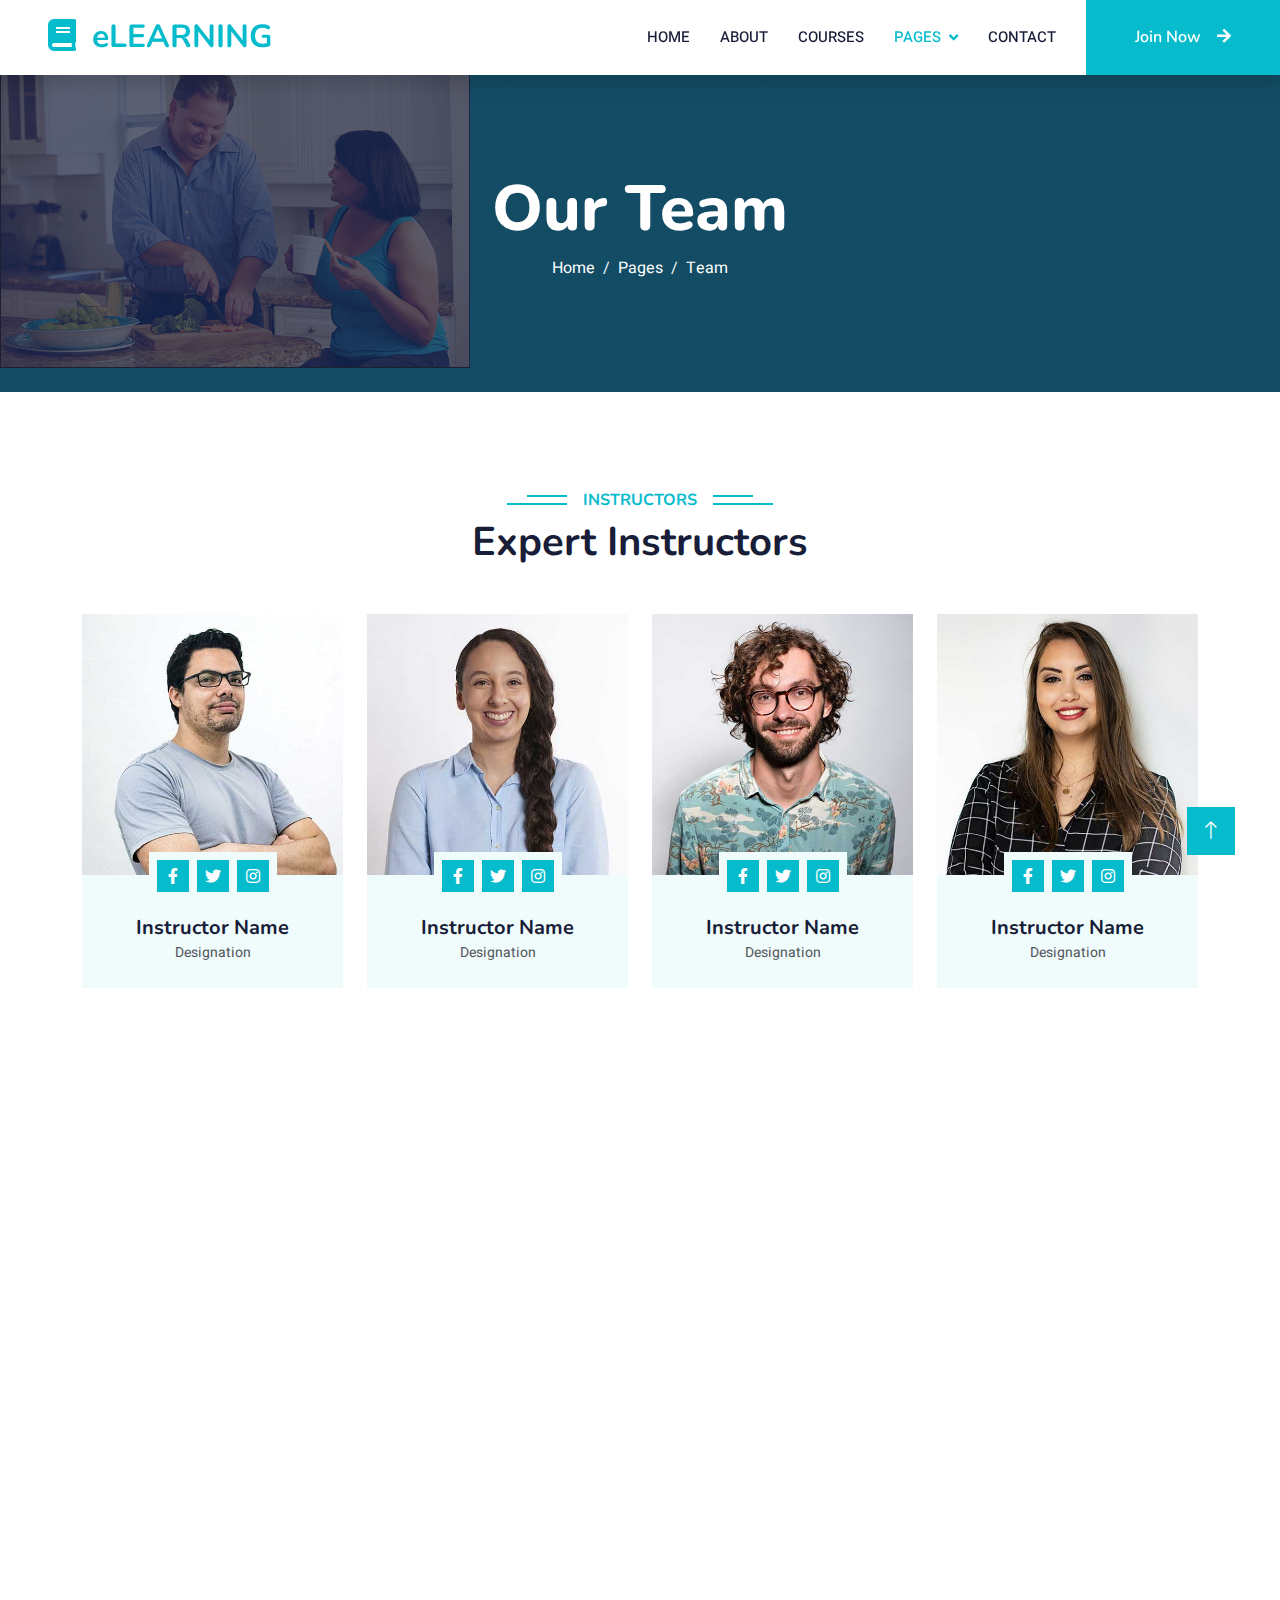
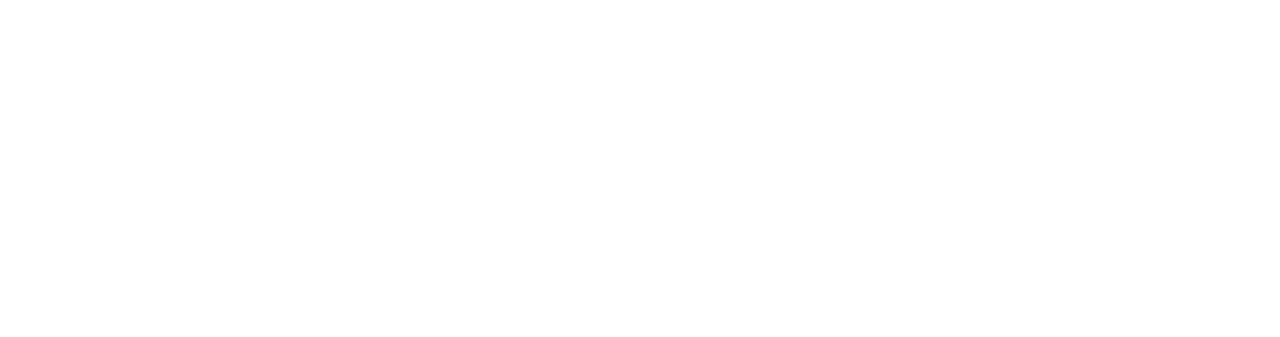
<file: team.html>
<!DOCTYPE html>
<html lang="en">

<head>
    <meta charset="utf-8">
    <title>eLEARNING - eLearning HTML Template</title>
    <meta content="width=device-width, initial-scale=1.0" name="viewport">
    <meta content="" name="keywords">
    <meta content="" name="description">

    <!-- Favicon -->
    <link href="img/favicon.ico" rel="icon">

    <!-- Google Web Fonts -->
    <link rel="preconnect" href="https://fonts.googleapis.com">
    <link rel="preconnect" href="https://fonts.gstatic.com" crossorigin>
    <link href="https://fonts.googleapis.com/css2?family=Heebo:wght@400;500;600&family=Nunito:wght@600;700;800&display=swap" rel="stylesheet">

    <!-- Icon Font Stylesheet -->
    <link href="https://cdnjs.cloudflare.com/ajax/libs/font-awesome/5.10.0/css/all.min.css" rel="stylesheet">
    <link href="https://cdn.jsdelivr.net/npm/bootstrap-icons@1.4.1/font/bootstrap-icons.css" rel="stylesheet">

    <!-- Libraries Stylesheet -->
    <link href="lib/animate/animate.min.css" rel="stylesheet">
    <link href="lib/owlcarousel/assets/owl.carousel.min.css" rel="stylesheet">

    <!-- Customized Bootstrap Stylesheet -->
    <link href="css/bootstrap.min.css" rel="stylesheet">

    <!-- Template Stylesheet -->
    <link href="css/style.css" rel="stylesheet">
</head>

<body>
    <!-- Spinner Start -->
    <div id="spinner" class="show bg-white position-fixed translate-middle w-100 vh-100 top-50 start-50 d-flex align-items-center justify-content-center">
        <div class="spinner-border text-primary" style="width: 3rem; height: 3rem;" role="status">
            <span class="sr-only">Loading...</span>
        </div>
    </div>
    <!-- Spinner End -->


    <!-- Navbar Start -->
    <nav class="navbar navbar-expand-lg bg-white navbar-light shadow sticky-top p-0">
        <a href="index.html" class="navbar-brand d-flex align-items-center px-4 px-lg-5">
            <h2 class="m-0 text-primary"><i class="fa fa-book me-3"></i>eLEARNING</h2>
        </a>
        <button type="button" class="navbar-toggler me-4" data-bs-toggle="collapse" data-bs-target="#navbarCollapse">
            <span class="navbar-toggler-icon"></span>
        </button>
        <div class="collapse navbar-collapse" id="navbarCollapse">
            <div class="navbar-nav ms-auto p-4 p-lg-0">
                <a href="index.html" class="nav-item nav-link">Home</a>
                <a href="nutrition.html" class="nav-item nav-link">About</a>
                <a href="courses.html" class="nav-item nav-link">Courses</a>
                <div class="nav-item dropdown">
                    <a href="#" class="nav-link dropdown-toggle active" data-bs-toggle="dropdown">Pages</a>
                    <div class="dropdown-menu fade-down m-0">
                        <a href="team.html" class="dropdown-item active">Our Team</a>
                        <a href="testimonial.html" class="dropdown-item">Testimonial</a>
                        <a href="404.html" class="dropdown-item">404 Page</a>
                    </div>
                </div>
                <a href="information.html" class="nav-item nav-link">Contact</a>
            </div>
            <a href="" class="btn btn-primary py-4 px-lg-5 d-none d-lg-block">Join Now<i class="fa fa-arrow-right ms-3"></i></a>
        </div>
    </nav>
    <!-- Navbar End -->


    <!-- Header Start -->
    <div class="container-fluid bg-primary py-5 mb-5 page-header">
        <div class="container py-5">
            <div class="row justify-content-center">
                <div class="col-lg-10 text-center">
                    <h1 class="display-3 text-white animated slideInDown">Our Team</h1>
                    <nav aria-label="breadcrumb">
                        <ol class="breadcrumb justify-content-center">
                            <li class="breadcrumb-item"><a class="text-white" href="#">Home</a></li>
                            <li class="breadcrumb-item"><a class="text-white" href="#">Pages</a></li>
                            <li class="breadcrumb-item text-white active" aria-current="page">Team</li>
                        </ol>
                    </nav>
                </div>
            </div>
        </div>
    </div>
    <!-- Header End -->


    <!-- Team Start -->
    <div class="container-xxl py-5">
        <div class="container">
            <div class="text-center wow fadeInUp" data-wow-delay="0.1s">
                <h6 class="section-title bg-white text-center text-primary px-3">Instructors</h6>
                <h1 class="mb-5">Expert Instructors</h1>
            </div>
            <div class="row g-4">
                <div class="col-lg-3 col-md-6 wow fadeInUp" data-wow-delay="0.1s">
                    <div class="team-item bg-light">
                        <div class="overflow-hidden">
                            <img class="img-fluid" src="img/team-1.jpg" alt="">
                        </div>
                        <div class="position-relative d-flex justify-content-center" style="margin-top: -23px;">
                            <div class="bg-light d-flex justify-content-center pt-2 px-1">
                                <a class="btn btn-sm-square btn-primary mx-1" href=""><i class="fab fa-facebook-f"></i></a>
                                <a class="btn btn-sm-square btn-primary mx-1" href=""><i class="fab fa-twitter"></i></a>
                                <a class="btn btn-sm-square btn-primary mx-1" href=""><i class="fab fa-instagram"></i></a>
                            </div>
                        </div>
                        <div class="text-center p-4">
                            <h5 class="mb-0">Instructor Name</h5>
                            <small>Designation</small>
                        </div>
                    </div>
                </div>
                <div class="col-lg-3 col-md-6 wow fadeInUp" data-wow-delay="0.3s">
                    <div class="team-item bg-light">
                        <div class="overflow-hidden">
                            <img class="img-fluid" src="img/team-2.jpg" alt="">
                        </div>
                        <div class="position-relative d-flex justify-content-center" style="margin-top: -23px;">
                            <div class="bg-light d-flex justify-content-center pt-2 px-1">
                                <a class="btn btn-sm-square btn-primary mx-1" href=""><i class="fab fa-facebook-f"></i></a>
                                <a class="btn btn-sm-square btn-primary mx-1" href=""><i class="fab fa-twitter"></i></a>
                                <a class="btn btn-sm-square btn-primary mx-1" href=""><i class="fab fa-instagram"></i></a>
                            </div>
                        </div>
                        <div class="text-center p-4">
                            <h5 class="mb-0">Instructor Name</h5>
                            <small>Designation</small>
                        </div>
                    </div>
                </div>
                <div class="col-lg-3 col-md-6 wow fadeInUp" data-wow-delay="0.5s">
                    <div class="team-item bg-light">
                        <div class="overflow-hidden">
                            <img class="img-fluid" src="img/team-3.jpg" alt="">
                        </div>
                        <div class="position-relative d-flex justify-content-center" style="margin-top: -23px;">
                            <div class="bg-light d-flex justify-content-center pt-2 px-1">
                                <a class="btn btn-sm-square btn-primary mx-1" href=""><i class="fab fa-facebook-f"></i></a>
                                <a class="btn btn-sm-square btn-primary mx-1" href=""><i class="fab fa-twitter"></i></a>
                                <a class="btn btn-sm-square btn-primary mx-1" href=""><i class="fab fa-instagram"></i></a>
                            </div>
                        </div>
                        <div class="text-center p-4">
                            <h5 class="mb-0">Instructor Name</h5>
                            <small>Designation</small>
                        </div>
                    </div>
                </div>
                <div class="col-lg-3 col-md-6 wow fadeInUp" data-wow-delay="0.7s">
                    <div class="team-item bg-light">
                        <div class="overflow-hidden">
                            <img class="img-fluid" src="img/team-4.jpg" alt="">
                        </div>
                        <div class="position-relative d-flex justify-content-center" style="margin-top: -23px;">
                            <div class="bg-light d-flex justify-content-center pt-2 px-1">
                                <a class="btn btn-sm-square btn-primary mx-1" href=""><i class="fab fa-facebook-f"></i></a>
                                <a class="btn btn-sm-square btn-primary mx-1" href=""><i class="fab fa-twitter"></i></a>
                                <a class="btn btn-sm-square btn-primary mx-1" href=""><i class="fab fa-instagram"></i></a>
                            </div>
                        </div>
                        <div class="text-center p-4">
                            <h5 class="mb-0">Instructor Name</h5>
                            <small>Designation</small>
                        </div>
                    </div>
                </div>
                <div class="col-lg-3 col-md-6 wow fadeInUp" data-wow-delay="0.1s">
                    <div class="team-item bg-light">
                        <div class="overflow-hidden">
                            <img class="img-fluid" src="img/team-2.jpg" alt="">
                        </div>
                        <div class="position-relative d-flex justify-content-center" style="margin-top: -23px;">
                            <div class="bg-light d-flex justify-content-center pt-2 px-1">
                                <a class="btn btn-sm-square btn-primary mx-1" href=""><i class="fab fa-facebook-f"></i></a>
                                <a class="btn btn-sm-square btn-primary mx-1" href=""><i class="fab fa-twitter"></i></a>
                                <a class="btn btn-sm-square btn-primary mx-1" href=""><i class="fab fa-instagram"></i></a>
                            </div>
                        </div>
                        <div class="text-center p-4">
                            <h5 class="mb-0">Instructor Name</h5>
                            <small>Designation</small>
                        </div>
                    </div>
                </div>
                <div class="col-lg-3 col-md-6 wow fadeInUp" data-wow-delay="0.3s">
                    <div class="team-item bg-light">
                        <div class="overflow-hidden">
                            <img class="img-fluid" src="img/team-3.jpg" alt="">
                        </div>
                        <div class="position-relative d-flex justify-content-center" style="margin-top: -23px;">
                            <div class="bg-light d-flex justify-content-center pt-2 px-1">
                                <a class="btn btn-sm-square btn-primary mx-1" href=""><i class="fab fa-facebook-f"></i></a>
                                <a class="btn btn-sm-square btn-primary mx-1" href=""><i class="fab fa-twitter"></i></a>
                                <a class="btn btn-sm-square btn-primary mx-1" href=""><i class="fab fa-instagram"></i></a>
                            </div>
                        </div>
                        <div class="text-center p-4">
                            <h5 class="mb-0">Instructor Name</h5>
                            <small>Designation</small>
                        </div>
                    </div>
                </div>
                <div class="col-lg-3 col-md-6 wow fadeInUp" data-wow-delay="0.5s">
                    <div class="team-item bg-light">
                        <div class="overflow-hidden">
                            <img class="img-fluid" src="img/team-4.jpg" alt="">
                        </div>
                        <div class="position-relative d-flex justify-content-center" style="margin-top: -23px;">
                            <div class="bg-light d-flex justify-content-center pt-2 px-1">
                                <a class="btn btn-sm-square btn-primary mx-1" href=""><i class="fab fa-facebook-f"></i></a>
                                <a class="btn btn-sm-square btn-primary mx-1" href=""><i class="fab fa-twitter"></i></a>
                                <a class="btn btn-sm-square btn-primary mx-1" href=""><i class="fab fa-instagram"></i></a>
                            </div>
                        </div>
                        <div class="text-center p-4">
                            <h5 class="mb-0">Instructor Name</h5>
                            <small>Designation</small>
                        </div>
                    </div>
                </div>
                <div class="col-lg-3 col-md-6 wow fadeInUp" data-wow-delay="0.7s">
                    <div class="team-item bg-light">
                        <div class="overflow-hidden">
                            <img class="img-fluid" src="img/team-1.jpg" alt="">
                        </div>
                        <div class="position-relative d-flex justify-content-center" style="margin-top: -23px;">
                            <div class="bg-light d-flex justify-content-center pt-2 px-1">
                                <a class="btn btn-sm-square btn-primary mx-1" href=""><i class="fab fa-facebook-f"></i></a>
                                <a class="btn btn-sm-square btn-primary mx-1" href=""><i class="fab fa-twitter"></i></a>
                                <a class="btn btn-sm-square btn-primary mx-1" href=""><i class="fab fa-instagram"></i></a>
                            </div>
                        </div>
                        <div class="text-center p-4">
                            <h5 class="mb-0">Instructor Name</h5>
                            <small>Designation</small>
                        </div>
                    </div>
                </div>
            </div>
        </div>
    </div>
    <!-- Team End -->
        

    <!-- Footer Start -->
    <div class="container-fluid bg-dark text-light footer pt-5 mt-5 wow fadeIn" data-wow-delay="0.1s">
        <div class="container py-5">
            <div class="row g-5">
                <div class="col-lg-3 col-md-6">
                    <h4 class="text-white mb-3">Quick Link</h4>
                    <a class="btn btn-link" href="">About Us</a>
                    <a class="btn btn-link" href="">Contact Us</a>
                    <a class="btn btn-link" href="">Privacy Policy</a>
                    <a class="btn btn-link" href="">Terms & Condition</a>
                    <a class="btn btn-link" href="">FAQs & Help</a>
                </div>
                <div class="col-lg-3 col-md-6">
                    <h4 class="text-white mb-3">Contact</h4>
                    <p class="mb-2"><i class="fa fa-map-marker-alt me-3"></i>123 Street, New York, USA</p>
                    <p class="mb-2"><i class="fa fa-phone-alt me-3"></i>+012 345 67890</p>
                    <p class="mb-2"><i class="fa fa-envelope me-3"></i>info@example.com</p>
                    <div class="d-flex pt-2">
                        <a class="btn btn-outline-light btn-social" href=""><i class="fab fa-twitter"></i></a>
                        <a class="btn btn-outline-light btn-social" href=""><i class="fab fa-facebook-f"></i></a>
                        <a class="btn btn-outline-light btn-social" href=""><i class="fab fa-youtube"></i></a>
                        <a class="btn btn-outline-light btn-social" href=""><i class="fab fa-linkedin-in"></i></a>
                    </div>
                </div>
                <div class="col-lg-3 col-md-6">
                    <h4 class="text-white mb-3">Gallery</h4>
                    <div class="row g-2 pt-2">
                        <div class="col-4">
                            <img class="img-fluid bg-light p-1" src="img/course-1.jpg" alt="">
                        </div>
                        <div class="col-4">
                            <img class="img-fluid bg-light p-1" src="img/course-2.jpg" alt="">
                        </div>
                        <div class="col-4">
                            <img class="img-fluid bg-light p-1" src="img/course-3.jpg" alt="">
                        </div>
                        <div class="col-4">
                            <img class="img-fluid bg-light p-1" src="img/course-2.jpg" alt="">
                        </div>
                        <div class="col-4">
                            <img class="img-fluid bg-light p-1" src="img/course-3.jpg" alt="">
                        </div>
                        <div class="col-4">
                            <img class="img-fluid bg-light p-1" src="img/course-1.jpg" alt="">
                        </div>
                    </div>
                </div>
                <div class="col-lg-3 col-md-6">
                    <h4 class="text-white mb-3">Newsletter</h4>
                    <p>Dolor amet sit justo amet elitr clita ipsum elitr est.</p>
                    <div class="position-relative mx-auto" style="max-width: 400px;">
                        <input class="form-control border-0 w-100 py-3 ps-4 pe-5" type="text" placeholder="Your email">
                        <button type="button" class="btn btn-primary py-2 position-absolute top-0 end-0 mt-2 me-2">SignUp</button>
                    </div>
                </div>
            </div>
        </div>
        <div class="container">
            <div class="copyright">
                <div class="row">
                    <div class="col-md-6 text-center text-md-start mb-3 mb-md-0">
                        &copy; <a class="border-bottom" href="#">Your Site Name</a>, All Right Reserved.

                        <!--/*** This template is free as long as you keep the footer author’s credit link/attribution link/backlink. If you'd like to use the template without the footer author’s credit link/attribution link/backlink, you can purchase the Credit Removal License from "https://htmlcodex.com/credit-removal". Thank you for your support. ***/-->
                        Designed By <a class="border-bottom" href="https://htmlcodex.com">HTML Codex</a><br><br>
                        Distributed By <a class="border-bottom" href="https://themewagon.com">ThemeWagon</a>
                    </div>
                    <div class="col-md-6 text-center text-md-end">
                        <div class="footer-menu">
                            <a href="">Home</a>
                            <a href="">Cookies</a>
                            <a href="">Help</a>
                            <a href="">FQAs</a>
                        </div>
                    </div>
                </div>
            </div>
        </div>
    </div>
    <!-- Footer End -->


    <!-- Back to Top -->
    <a href="#" class="btn btn-lg btn-primary btn-lg-square back-to-top"><i class="bi bi-arrow-up"></i></a>


    <!-- JavaScript Libraries -->
    <script src="https://code.jquery.com/jquery-3.4.1.min.js"></script>
    <script src="https://cdn.jsdelivr.net/npm/bootstrap@5.0.0/dist/js/bootstrap.bundle.min.js"></script>
    <script src="lib/wow/wow.min.js"></script>
    <script src="lib/easing/easing.min.js"></script>
    <script src="lib/waypoints/waypoints.min.js"></script>
    <script src="lib/owlcarousel/owl.carousel.min.js"></script>

    <!-- Template Javascript -->
    <script src="js/main.js"></script>
</body>

</html>
</file>
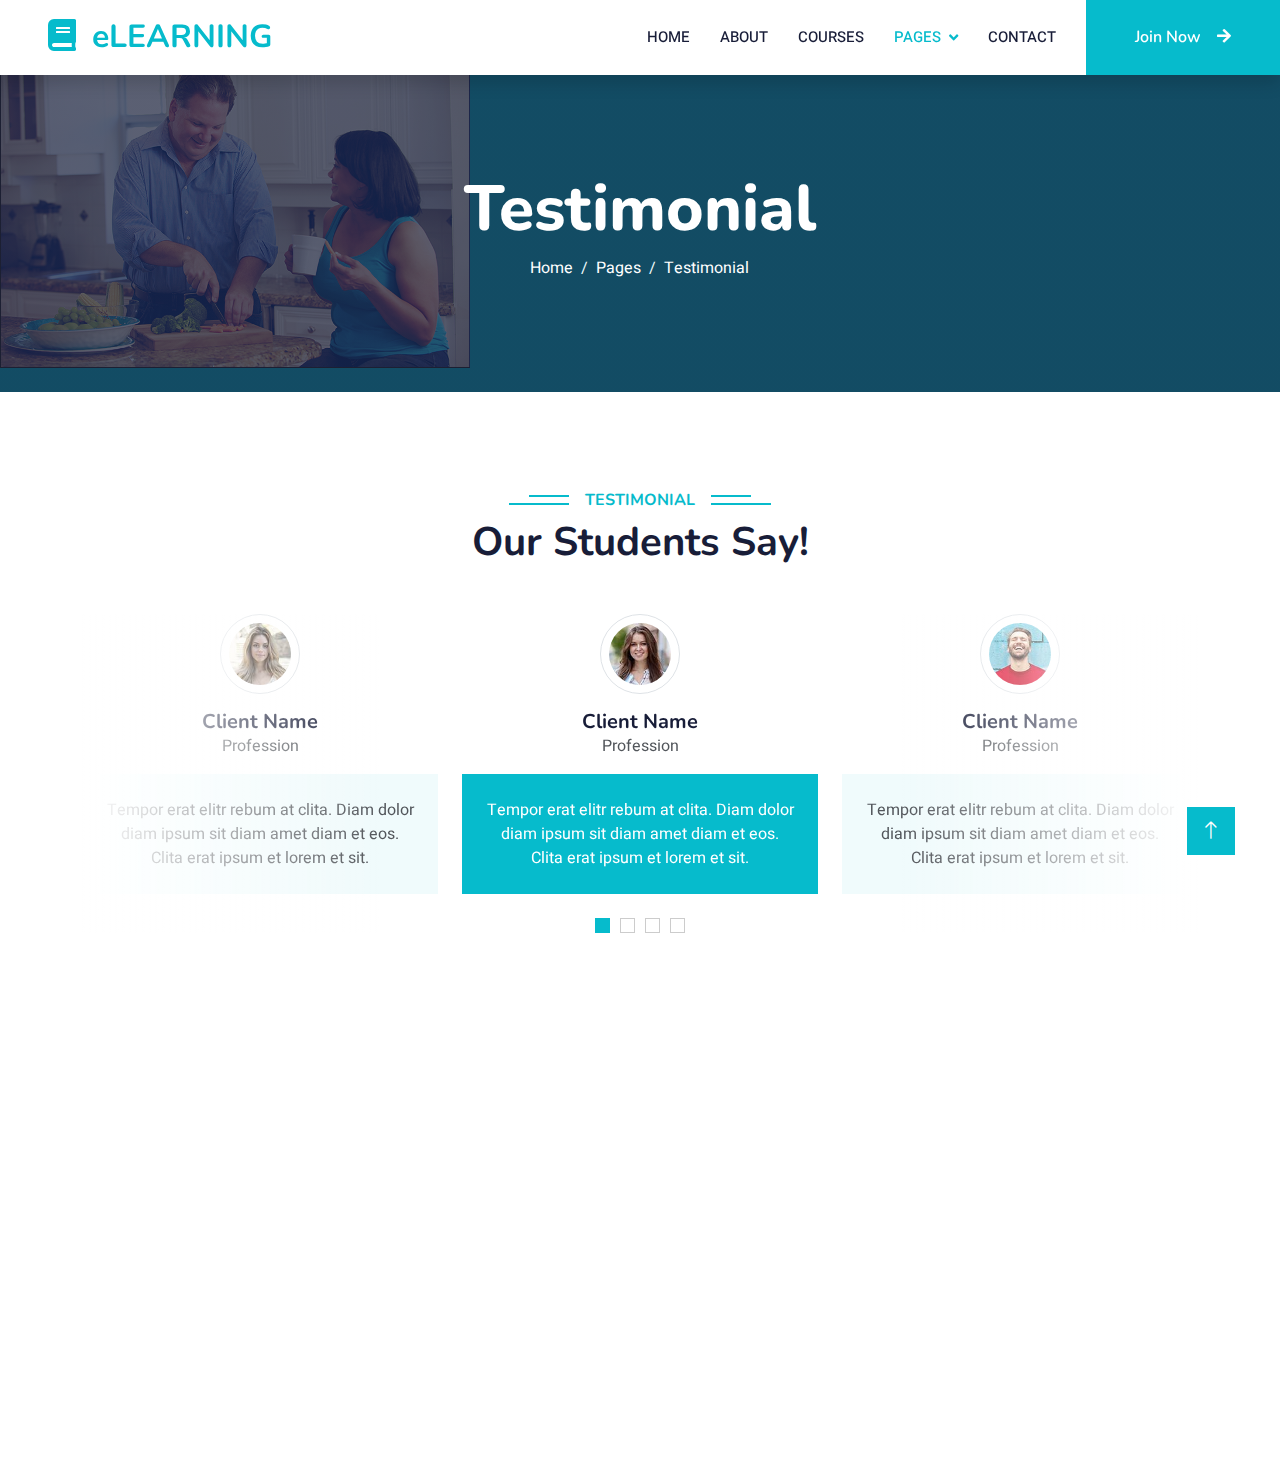
<file: testimonial.html>
<!DOCTYPE html>
<html lang="en">

<head>
    <meta charset="utf-8">
    <title>eLEARNING - eLearning HTML Template</title>
    <meta content="width=device-width, initial-scale=1.0" name="viewport">
    <meta content="" name="keywords">
    <meta content="" name="description">

    <!-- Favicon -->
    <link href="img/favicon.ico" rel="icon">

    <!-- Google Web Fonts -->
    <link rel="preconnect" href="https://fonts.googleapis.com">
    <link rel="preconnect" href="https://fonts.gstatic.com" crossorigin>
    <link href="https://fonts.googleapis.com/css2?family=Heebo:wght@400;500;600&family=Nunito:wght@600;700;800&display=swap" rel="stylesheet">

    <!-- Icon Font Stylesheet -->
    <link href="https://cdnjs.cloudflare.com/ajax/libs/font-awesome/5.10.0/css/all.min.css" rel="stylesheet">
    <link href="https://cdn.jsdelivr.net/npm/bootstrap-icons@1.4.1/font/bootstrap-icons.css" rel="stylesheet">

    <!-- Libraries Stylesheet -->
    <link href="lib/animate/animate.min.css" rel="stylesheet">
    <link href="lib/owlcarousel/assets/owl.carousel.min.css" rel="stylesheet">

    <!-- Customized Bootstrap Stylesheet -->
    <link href="css/bootstrap.min.css" rel="stylesheet">

    <!-- Template Stylesheet -->
    <link href="css/style.css" rel="stylesheet">
</head>

<body>
    <!-- Spinner Start -->
    <div id="spinner" class="show bg-white position-fixed translate-middle w-100 vh-100 top-50 start-50 d-flex align-items-center justify-content-center">
        <div class="spinner-border text-primary" style="width: 3rem; height: 3rem;" role="status">
            <span class="sr-only">Loading...</span>
        </div>
    </div>
    <!-- Spinner End -->


    <!-- Navbar Start -->
    <nav class="navbar navbar-expand-lg bg-white navbar-light shadow sticky-top p-0">
        <a href="index.html" class="navbar-brand d-flex align-items-center px-4 px-lg-5">
            <h2 class="m-0 text-primary"><i class="fa fa-book me-3"></i>eLEARNING</h2>
        </a>
        <button type="button" class="navbar-toggler me-4" data-bs-toggle="collapse" data-bs-target="#navbarCollapse">
            <span class="navbar-toggler-icon"></span>
        </button>
        <div class="collapse navbar-collapse" id="navbarCollapse">
            <div class="navbar-nav ms-auto p-4 p-lg-0">
                <a href="index.html" class="nav-item nav-link">Home</a>
                <a href="nutrition.html" class="nav-item nav-link">About</a>
                <a href="courses.html" class="nav-item nav-link">Courses</a>
                <div class="nav-item dropdown">
                    <a href="#" class="nav-link dropdown-toggle active" data-bs-toggle="dropdown">Pages</a>
                    <div class="dropdown-menu fade-down m-0">
                        <a href="team.html" class="dropdown-item">Our Team</a>
                        <a href="testimonial.html" class="dropdown-item active">Testimonial</a>
                        <a href="404.html" class="dropdown-item">404 Page</a>
                    </div>
                </div>
                <a href="information.html" class="nav-item nav-link">Contact</a>
            </div>
            <a href="" class="btn btn-primary py-4 px-lg-5 d-none d-lg-block">Join Now<i class="fa fa-arrow-right ms-3"></i></a>
        </div>
    </nav>
    <!-- Navbar End -->


    <!-- Header Start -->
    <div class="container-fluid bg-primary py-5 mb-5 page-header">
        <div class="container py-5">
            <div class="row justify-content-center">
                <div class="col-lg-10 text-center">
                    <h1 class="display-3 text-white animated slideInDown">Testimonial</h1>
                    <nav aria-label="breadcrumb">
                        <ol class="breadcrumb justify-content-center">
                            <li class="breadcrumb-item"><a class="text-white" href="#">Home</a></li>
                            <li class="breadcrumb-item"><a class="text-white" href="#">Pages</a></li>
                            <li class="breadcrumb-item text-white active" aria-current="page">Testimonial</li>
                        </ol>
                    </nav>
                </div>
            </div>
        </div>
    </div>
    <!-- Header End -->


    <!-- Testimonial Start -->
    <div class="container-xxl py-5 wow fadeInUp" data-wow-delay="0.1s">
        <div class="container">
            <div class="text-center">
                <h6 class="section-title bg-white text-center text-primary px-3">Testimonial</h6>
                <h1 class="mb-5">Our Students Say!</h1>
            </div>
            <div class="owl-carousel testimonial-carousel position-relative">
                <div class="testimonial-item text-center">
                    <img class="border rounded-circle p-2 mx-auto mb-3" src="img/testimonial-1.jpg" style="width: 80px; height: 80px;">
                    <h5 class="mb-0">Client Name</h5>
                    <p>Profession</p>
                    <div class="testimonial-text bg-light text-center p-4">
                    <p class="mb-0">Tempor erat elitr rebum at clita. Diam dolor diam ipsum sit diam amet diam et eos. Clita erat ipsum et lorem et sit.</p>
                    </div>
                </div>
                <div class="testimonial-item text-center">
                    <img class="border rounded-circle p-2 mx-auto mb-3" src="img/testimonial-2.jpg" style="width: 80px; height: 80px;">
                    <h5 class="mb-0">Client Name</h5>
                    <p>Profession</p>
                    <div class="testimonial-text bg-light text-center p-4">
                    <p class="mb-0">Tempor erat elitr rebum at clita. Diam dolor diam ipsum sit diam amet diam et eos. Clita erat ipsum et lorem et sit.</p>
                    </div>
                </div>
                <div class="testimonial-item text-center">
                    <img class="border rounded-circle p-2 mx-auto mb-3" src="img/testimonial-3.jpg" style="width: 80px; height: 80px;">
                    <h5 class="mb-0">Client Name</h5>
                    <p>Profession</p>
                    <div class="testimonial-text bg-light text-center p-4">
                    <p class="mb-0">Tempor erat elitr rebum at clita. Diam dolor diam ipsum sit diam amet diam et eos. Clita erat ipsum et lorem et sit.</p>
                    </div>
                </div>
                <div class="testimonial-item text-center">
                    <img class="border rounded-circle p-2 mx-auto mb-3" src="img/testimonial-4.jpg" style="width: 80px; height: 80px;">
                    <h5 class="mb-0">Client Name</h5>
                    <p>Profession</p>
                    <div class="testimonial-text bg-light text-center p-4">
                    <p class="mb-0">Tempor erat elitr rebum at clita. Diam dolor diam ipsum sit diam amet diam et eos. Clita erat ipsum et lorem et sit.</p>
                    </div>
                </div>
            </div>
        </div>
    </div>
    <!-- Testimonial End -->
        

    <!-- Footer Start -->
    <div class="container-fluid bg-dark text-light footer pt-5 mt-5 wow fadeIn" data-wow-delay="0.1s">
        <div class="container py-5">
            <div class="row g-5">
                <div class="col-lg-3 col-md-6">
                    <h4 class="text-white mb-3">Quick Link</h4>
                    <a class="btn btn-link" href="">About Us</a>
                    <a class="btn btn-link" href="">Contact Us</a>
                    <a class="btn btn-link" href="">Privacy Policy</a>
                    <a class="btn btn-link" href="">Terms & Condition</a>
                    <a class="btn btn-link" href="">FAQs & Help</a>
                </div>
                <div class="col-lg-3 col-md-6">
                    <h4 class="text-white mb-3">Contact</h4>
                    <p class="mb-2"><i class="fa fa-map-marker-alt me-3"></i>123 Street, New York, USA</p>
                    <p class="mb-2"><i class="fa fa-phone-alt me-3"></i>+012 345 67890</p>
                    <p class="mb-2"><i class="fa fa-envelope me-3"></i>info@example.com</p>
                    <div class="d-flex pt-2">
                        <a class="btn btn-outline-light btn-social" href=""><i class="fab fa-twitter"></i></a>
                        <a class="btn btn-outline-light btn-social" href=""><i class="fab fa-facebook-f"></i></a>
                        <a class="btn btn-outline-light btn-social" href=""><i class="fab fa-youtube"></i></a>
                        <a class="btn btn-outline-light btn-social" href=""><i class="fab fa-linkedin-in"></i></a>
                    </div>
                </div>
                <div class="col-lg-3 col-md-6">
                    <h4 class="text-white mb-3">Gallery</h4>
                    <div class="row g-2 pt-2">
                        <div class="col-4">
                            <img class="img-fluid bg-light p-1" src="img/course-1.jpg" alt="">
                        </div>
                        <div class="col-4">
                            <img class="img-fluid bg-light p-1" src="img/course-2.jpg" alt="">
                        </div>
                        <div class="col-4">
                            <img class="img-fluid bg-light p-1" src="img/course-3.jpg" alt="">
                        </div>
                        <div class="col-4">
                            <img class="img-fluid bg-light p-1" src="img/course-2.jpg" alt="">
                        </div>
                        <div class="col-4">
                            <img class="img-fluid bg-light p-1" src="img/course-3.jpg" alt="">
                        </div>
                        <div class="col-4">
                            <img class="img-fluid bg-light p-1" src="img/course-1.jpg" alt="">
                        </div>
                    </div>
                </div>
                <div class="col-lg-3 col-md-6">
                    <h4 class="text-white mb-3">Newsletter</h4>
                    <p>Dolor amet sit justo amet elitr clita ipsum elitr est.</p>
                    <div class="position-relative mx-auto" style="max-width: 400px;">
                        <input class="form-control border-0 w-100 py-3 ps-4 pe-5" type="text" placeholder="Your email">
                        <button type="button" class="btn btn-primary py-2 position-absolute top-0 end-0 mt-2 me-2">SignUp</button>
                    </div>
                </div>
            </div>
        </div>
        <div class="container">
            <div class="copyright">
                <div class="row">
                    <div class="col-md-6 text-center text-md-start mb-3 mb-md-0">
                        &copy; <a class="border-bottom" href="#">Your Site Name</a>, All Right Reserved.

                        <!--/*** This template is free as long as you keep the footer author’s credit link/attribution link/backlink. If you'd like to use the template without the footer author’s credit link/attribution link/backlink, you can purchase the Credit Removal License from "https://htmlcodex.com/credit-removal". Thank you for your support. ***/-->
                        Designed By <a class="border-bottom" href="https://htmlcodex.com">HTML Codex</a><br><br>
                        Distributed By <a class="border-bottom" href="https://themewagon.com">ThemeWagon</a>
                    </div>
                    <div class="col-md-6 text-center text-md-end">
                        <div class="footer-menu">
                            <a href="">Home</a>
                            <a href="">Cookies</a>
                            <a href="">Help</a>
                            <a href="">FQAs</a>
                        </div>
                    </div>
                </div>
            </div>
        </div>
    </div>
    <!-- Footer End -->


    <!-- Back to Top -->
    <a href="#" class="btn btn-lg btn-primary btn-lg-square back-to-top"><i class="bi bi-arrow-up"></i></a>


    <!-- JavaScript Libraries -->
    <script src="https://code.jquery.com/jquery-3.4.1.min.js"></script>
    <script src="https://cdn.jsdelivr.net/npm/bootstrap@5.0.0/dist/js/bootstrap.bundle.min.js"></script>
    <script src="lib/wow/wow.min.js"></script>
    <script src="lib/easing/easing.min.js"></script>
    <script src="lib/waypoints/waypoints.min.js"></script>
    <script src="lib/owlcarousel/owl.carousel.min.js"></script>

    <!-- Template Javascript -->
    <script src="js/main.js"></script>
</body>

</html>
</file>
<file: css/style.css>
/********** Template CSS **********/
:root {
    --primary: #06BBCC;
    --light: #F0FBFC;
    --dark: #181d38;
}

.fw-medium {
    font-weight: 600 !important;
}

.fw-semi-bold {
    font-weight: 700 !important;
}

.back-to-top {
    position: fixed;
    display: none;
    right: 45px;
    bottom: 45px;
    z-index: 99;
}


/*** Spinner ***/
#spinner {
    opacity: 0;
    visibility: hidden;
    transition: opacity .5s ease-out, visibility 0s linear .5s;
    z-index: 99999;
}

#spinner.show {
    transition: opacity .5s ease-out, visibility 0s linear 0s;
    visibility: visible;
    opacity: 1;
}


/*** Button ***/
.btn {
    font-family: 'Nunito', sans-serif;
    font-weight: 600;
    transition: .5s;
}

.btn.btn-primary,
.btn.btn-secondary {
    color: #FFFFFF;
}

.btn-square {
    width: 38px;
    height: 38px;
}

.btn-sm-square {
    width: 32px;
    height: 32px;
}

.btn-lg-square {
    width: 48px;
    height: 48px;
}

.btn-square,
.btn-sm-square,
.btn-lg-square {
    padding: 0;
    display: flex;
    align-items: center;
    justify-content: center;
    font-weight: normal;
    border-radius: 0px;
}


/*** Navbar ***/
.navbar .dropdown-toggle::after {
    border: none;
    content: "\f107";
    font-family: "Font Awesome 5 Free";
    font-weight: 900;
    vertical-align: middle;
    margin-left: 8px;
}

.navbar-light .navbar-nav .nav-link {
    margin-right: 30px;
    padding: 25px 0;
    color: #FFFFFF;
    font-size: 15px;
    text-transform: uppercase;
    outline: none;
}

.navbar-light .navbar-nav .nav-link:hover,
.navbar-light .navbar-nav .nav-link.active {
    color: var(--primary);
}

@media (max-width: 991.98px) {
    .navbar-light .navbar-nav .nav-link  {
        margin-right: 0;
        padding: 10px 0;
    }

    .navbar-light .navbar-nav {
        border-top: 1px solid #EEEEEE;
    }
}

.navbar-light .navbar-brand,
.navbar-light a.btn {
    height: 75px;
}

.navbar-light .navbar-nav .nav-link {
    color: var(--dark);
    font-weight: 500;
}

.navbar-light.sticky-top {
    top: -100px;
    transition: .5s;
}

@media (min-width: 992px) {
    .navbar .nav-item .dropdown-menu {
        display: block;
        margin-top: 0;
        opacity: 0;
        visibility: hidden;
        transition: .5s;
    }

    .navbar .dropdown-menu.fade-down {
        top: 100%;
        transform: rotateX(-75deg);
        transform-origin: 0% 0%;
    }

    .navbar .nav-item:hover .dropdown-menu {
        top: 100%;
        transform: rotateX(0deg);
        visibility: visible;
        transition: .5s;
        opacity: 1;
    }
}


/*** Header carousel ***/
@media (max-width: 768px) {
    .header-carousel .owl-carousel-item {
        position: relative;
        min-height: 500px;
    }
    
    .header-carousel .owl-carousel-item img {
        position: absolute;
        width: 100%;
        height: 100%;
        object-fit: cover;
    }
}

.header-carousel .owl-nav {
    position: absolute;
    top: 50%;
    right: 8%;
    transform: translateY(-50%);
    display: flex;
    flex-direction: column;
}

.header-carousel .owl-nav .owl-prev,
.header-carousel .owl-nav .owl-next {
    margin: 7px 0;
    width: 45px;
    height: 45px;
    display: flex;
    align-items: center;
    justify-content: center;
    color: #FFFFFF;
    background: transparent;
    border: 1px solid #FFFFFF;
    font-size: 22px;
    transition: .5s;
}

.header-carousel .owl-nav .owl-prev:hover,
.header-carousel .owl-nav .owl-next:hover {
    background: var(--primary);
    border-color: var(--primary);
}

.page-header {
    background: linear-gradient(rgba(24, 29, 56, .7), rgba(24, 29, 56, .7)), url(../img/about.jpg);
    background-repeat: no-repeat;
    width: 100%
}

.lady-header {
    background: linear-gradient(rgba(24, 29, 56, .7), rgba(24, 29, 56, .7)), url(../img/lady.jpg);
    background-repeat: no-repeat;
    width: 100%
}

.page-header-inner {
    background: rgba(15, 23, 43, .7);
}

.breadcrumb-item + .breadcrumb-item::before {
    color: var(--light);
}


/*** Section Title ***/
.section-title {
    position: relative;
    display: inline-block;
    text-transform: uppercase;
}

.section-title::before {
    position: absolute;
    content: "";
    width: calc(100% + 80px);
    height: 2px;
    top: 4px;
    left: -40px;
    background: var(--primary);
    z-index: -1;
}

.section-title::after {
    position: absolute;
    content: "";
    width: calc(100% + 120px);
    height: 2px;
    bottom: 5px;
    left: -60px;
    background: var(--primary);
    z-index: -1;
}

.section-title.text-start::before {
    width: calc(100% + 40px);
    left: 0;
}

.section-title.text-start::after {
    width: calc(100% + 60px);
    left: 0;
}


/*** Service ***/
.service-item {
    background: var(--light);
    transition: .5s;
}

.service-item:hover {
    margin-top: -10px;
    background: var(--primary);
}

.service-item * {
    transition: .5s;
}

.service-item:hover * {
    color: var(--light) !important;
}


/*** Categories & Courses ***/
.category img,
.course-item img {
    transition: .5s;
}

.category a:hover img,
.course-item:hover img {
    transform: scale(1.1);
}


/*** Team ***/
.team-item img {
    transition: .5s;
}

.team-item:hover img {
    transform: scale(1.1);
}


/*** Testimonial ***/
.testimonial-carousel::before {
    position: absolute;
    content: "";
    top: 0;
    left: 0;
    height: 100%;
    width: 0;
    background: linear-gradient(to right, rgba(255, 255, 255, 1) 0%, rgba(255, 255, 255, 0) 100%);
    z-index: 1;
}

.testimonial-carousel::after {
    position: absolute;
    content: "";
    top: 0;
    right: 0;
    height: 100%;
    width: 0;
    background: linear-gradient(to left, rgba(255, 255, 255, 1) 0%, rgba(255, 255, 255, 0) 100%);
    z-index: 1;
}

@media (min-width: 768px) {
    .testimonial-carousel::before,
    .testimonial-carousel::after {
        width: 200px;
    }
}

@media (min-width: 992px) {
    .testimonial-carousel::before,
    .testimonial-carousel::after {
        width: 300px;
    }
}

.testimonial-carousel .owl-item .testimonial-text,
.testimonial-carousel .owl-item.center .testimonial-text * {
    transition: .5s;
}

.testimonial-carousel .owl-item.center .testimonial-text {
    background: var(--primary) !important;
}

.testimonial-carousel .owl-item.center .testimonial-text * {
    color: #FFFFFF !important;
}

.testimonial-carousel .owl-dots {
    margin-top: 24px;
    display: flex;
    align-items: flex-end;
    justify-content: center;
}

.testimonial-carousel .owl-dot {
    position: relative;
    display: inline-block;
    margin: 0 5px;
    width: 15px;
    height: 15px;
    border: 1px solid #CCCCCC;
    transition: .5s;
}

.testimonial-carousel .owl-dot.active {
    background: var(--primary);
    border-color: var(--primary);
}


/*** Footer ***/
.footer .btn.btn-social {
    margin-right: 5px;
    width: 35px;
    height: 35px;
    display: flex;
    align-items: center;
    justify-content: center;
    color: var(--light);
    font-weight: normal;
    border: 1px solid #FFFFFF;
    border-radius: 35px;
    transition: .3s;
}

.footer .btn.btn-social:hover {
    color: var(--primary);
}

.footer .btn.btn-link {
    display: block;
    margin-bottom: 5px;
    padding: 0;
    text-align: left;
    color: #FFFFFF;
    font-size: 15px;
    font-weight: normal;
    text-transform: capitalize;
    transition: .3s;
}

.footer .btn.btn-link::before {
    position: relative;
    content: "\f105";
    font-family: "Font Awesome 5 Free";
    font-weight: 900;
    margin-right: 10px;
}

.footer .btn.btn-link:hover {
    letter-spacing: 1px;
    box-shadow: none;
}

.footer .copyright {
    padding: 25px 0;
    font-size: 15px;
    border-top: 1px solid rgba(256, 256, 256, .1);
}

.footer .copyright a {
    color: var(--light);
}

.footer .footer-menu a {
    margin-right: 15px;
    padding-right: 15px;
    border-right: 1px solid rgba(255, 255, 255, .1);
}

.footer .footer-menu a:last-child {
    margin-right: 0;
    padding-right: 0;
    border-right: none;
}
</file>
